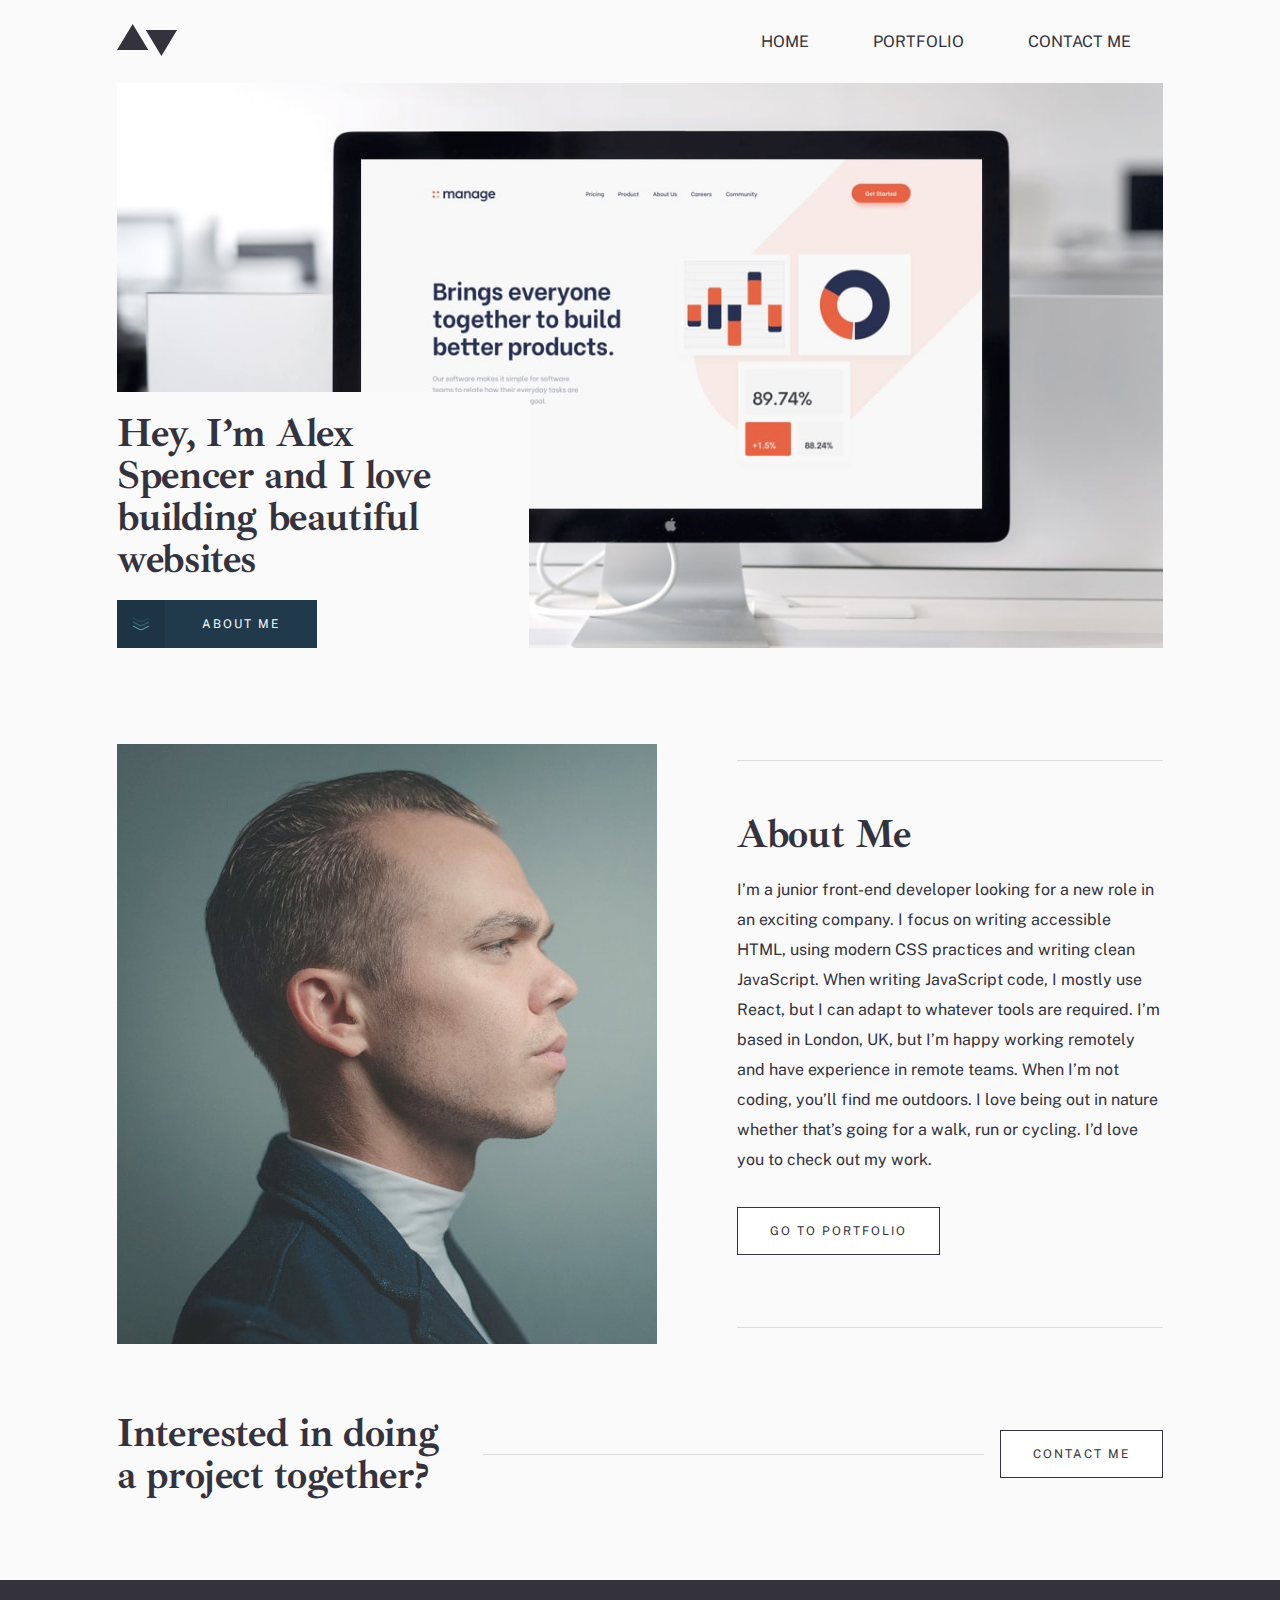
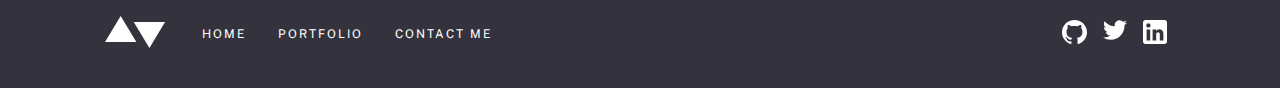
<file: index.html>
<!DOCTYPE html>
<html lang="fr">

<head>
    <meta charset="UTF-8">
    <meta http-equiv="X-UA-Compatible" content="IE=edge">
    <meta name="viewport" content="width=device-width, initial-scale=1.0">
    <link rel="icon" href="img/favicon.ico" />
    <link rel="stylesheet" href="css/reset.css">
    <link rel="stylesheet" href="css/style.css">
    <title>HOMEPAGE</title>
</head>

<body>

    <header class="main-header">
        <div class="container">
            <div class="logo"><a href="index.html"><svg xmlns="http://www.w3.org/2000/svg" width="61" height="32"><path fill="#33323D" fill-rule="evenodd" d="M60.082 5.878L44.408 32 28.735 5.878h31.347zM15.673 0l15.674 26.122H0L15.673 0z"/></svg></a></div>
            <nav class="main-nav">
                <button class="toggle-menu" aria-expanded="false" aria-controls="menu">
                    <div class="line1"></div>
                    <div class="line2"></div>
                    <div class="line3"></div>
                </button>
                <ul id="menu" class="menu" role="list" hidden>
                    <li class="menu-item"><a href="index.html" class="menu-link">Home</a></li>
                    <li class="menu-item"><a href="portfolio.html" class="menu-link">Portfolio</a></li>
                    <li class="menu-item"><a href="contact.html" class="menu-link">Contact me</a></li>
                </ul>
            </nav>
        </div>
    </header>
    <main>
        <section class="hero">
            <div class="container">
                    
                <picture>
                    <source media="(min-width: 1110px)"
                        srcset="img\homepage\desktop\image-homepage-hero.jpg, img\homepage\desktop\image-homepage-hero@2x.jpg 2x">
                    <source media="(min-width: 768px)"
                        srcset="img\homepage\tablet\image-homepage-hero.jpg, img\homepage\tablet\image-homepage-hero@2x.jpg 2x">
                        <img src="img/homepage/mobile/image-homepage-hero.jpg"
                            srcset="/img/homepage/mobile/image-homepage-hero@2x.jpg 2x">
            </picture>
            <div class="hero-wrapper">
                    <h2>Hey, I’m Alex Spencer and I love building beautiful websites</h1>
                        <a class="primary" href="index.html#about-me">
                            <div class="svg-container"><svg xmlns="http://www.w3.org/2000/svg" width="16" height="14">
                                    <g fill="none" fill-rule="evenodd" stroke="#5FB4A2">
                                        <path d="M0 9l8 4 8-4" />
                                        <path opacity=".5" d="M0 5l8 4 8-4" />
                                        <path opacity=".25" d="M0 1l8 4 8-4" />
                                    </g>
                                </svg></div>
                            <p class="text-button-container">About me</p>
                       </a>
                </div>
            </div>
        </section>
        <section class="about-me" id="about-me">
            <div class="container">
                <picture>
                        <source media="(min-width: 1110px)"
                            srcset="img\homepage\desktop\image-homepage-profile.jpg, img\homepage\desktop\image-homepage-profile@2x.jpg 2x">
                        <source media="(min-width: 768px)"
                            srcset="img\homepage\tablet\image-homepage-profile.jpg, img\homepage\tablet\image-homepage-profile@2x.jpg 2x">
                            <img src="img/homepage/mobile/image-homepage-profile.jpg"
                                srcset="/img/homepage/mobile/image-homepage-profile@2x.jpg 2x">
                </picture>

                <div class="me-text">
                    <h2>About Me</h2>
                    <p>I’m a junior front-end developer looking for a new role in an exciting company. I focus on
                        writing accessible HTML, using modern CSS practices and writing clean JavaScript. When writing
                        JavaScript code, I mostly use React, but I can adapt to whatever tools are required. I’m based
                        in London, UK, but I’m happy working remotely and have experience in remote teams. When I’m not
                        coding, you’ll find me outdoors. I love being out in nature whether that’s going for a walk, run
                        or cycling. I’d love you to check out my work.</p>
                    <a class="secondary" href="portfolio.html"> Go to portfolio</a>
                </div>
            </div>
        </section>
    </main>

    <footer class="top-footer">
        <div class="container">

            <h2>Interested in doing a project together?</h2>
            <span class="divider"></span><a class="secondary" href="contact.html">
                <p>Contact me</p></a>
        </div>

    </footer>
    <footer class="main-footer">
        <div class="container">
            <div class="logo-white">
                <a href="index.html">
                <svg xmlns="http://www.w3.org/2000/svg" width="61" height="32">
                    <path fill="#FFFFFF" fill-rule="evenodd"
                        d="M60.082 5.878L44.408 32 28.735 5.878h31.347zM15.673 0l15.674 26.122H0L15.673 0z" />
                </svg></a>
            </div>
            <nav class="secondary-nav">
                <ul class="secondary-menu">
                    <li class="secondary-menu-item"><a href="index.html" class="secondary-menu-link">Home</a></li>
                    <li class="secondary-menu-item"><a href="portfolio.html" class="secondary-menu-link">Portfolio</a></li>
                    <li class="secondary-menu-item"><a href="contact.html" class="secondary-menu-link">Contact me</a></li>
                </ul>
                <ul class="social-menu">
                    <li class="social-item"><a href="https://github.com" class="social-menu-link"><svg xmlns="http://www.w3.org/2000/svg"
                                width="25" height="24">
                                <path fill="#FFFFFF"
                                    d="M12.5 0C5.594 0 0 5.51 0 12.305c0 5.437 3.581 10.048 8.547 11.674.625.116.854-.265.854-.592 0-.292-.01-1.066-.016-2.092-3.477.742-4.21-1.65-4.21-1.65-.569-1.42-1.39-1.8-1.39-1.8-1.133-.764.087-.748.087-.748 1.255.086 1.914 1.268 1.914 1.268 1.115 1.881 2.927 1.338 3.641 1.024.113-.797.434-1.338.792-1.646-2.776-.308-5.694-1.366-5.694-6.08 0-1.343.484-2.44 1.286-3.302-.14-.31-.562-1.562.11-3.256 0 0 1.047-.33 3.437 1.261 1-.273 2.063-.409 3.125-.415 1.063.006 2.125.142 3.125.415 2.375-1.591 3.422-1.261 3.422-1.261.672 1.694.25 2.945.125 3.256.797.861 1.281 1.959 1.281 3.302 0 4.727-2.921 5.767-5.703 6.07.438.369.844 1.123.844 2.276 0 1.647-.016 2.97-.016 3.37 0 .322.22.707.86.584 5-1.615 8.579-6.23 8.579-11.658C25 5.509 19.403 0 12.5 0z" />
                            </svg></a></li>
                    <li class="social-item"><a href="https://twitter.com" class="social-menu-link"><svg xmlns="http://www.w3.org/2000/svg"
                                width="24" height="20">
                                <path fill="#FFFFFF"
                                    d="M24 2.557a9.83 9.83 0 01-2.828.775A4.932 4.932 0 0023.337.608a9.864 9.864 0 01-3.127 1.195A4.916 4.916 0 0016.616.248c-3.179 0-5.515 2.966-4.797 6.045A13.978 13.978 0 011.671 1.149a4.93 4.93 0 001.523 6.574 4.903 4.903 0 01-2.229-.616c-.054 2.281 1.581 4.415 3.949 4.89a4.935 4.935 0 01-2.224.084 4.928 4.928 0 004.6 3.419A9.9 9.9 0 010 17.54a13.94 13.94 0 007.548 2.212c9.142 0 14.307-7.721 13.995-14.646A10.025 10.025 0 0024 2.557z" />
                            </svg></a></li>
                            <li class="social-item"><a href="https://linkedin.com" class="social-menu-link"><svg xmlns="http://www.w3.org/2000/svg"
                                        width="24" height="24">
                                        <path fill="#FFFFFF"
                                            d="M21.6 0H2.4C1.08 0 0 1.08 0 2.4v19.2C0 22.92 1.08 24 2.4 24h19.2c1.32 0 2.4-1.08 2.4-2.4V2.4C24 1.08 22.92 0 21.6 0zM7.2 20.4H3.6V9.6h3.6v10.8zM5.4 7.56c-1.2 0-2.16-.96-2.16-2.16 0-1.2.96-2.16 2.16-2.16 1.2 0 2.16.96 2.16 2.16 0 1.2-.96 2.16-2.16 2.16zm15 12.84h-3.6v-6.36c0-.96-.84-1.8-1.8-1.8-.96 0-1.8.84-1.8 1.8v6.36H9.6V9.6h3.6v1.44c.6-.96 1.92-1.68 3-1.68 2.28 0 4.2 1.92 4.2 4.2v6.84z" />
                                    </svg></a></li>
                </ul>
            </nav>
        </div>

    </footer>
    <script src="js/nav.js"></script>
</body>

</html>
</file>
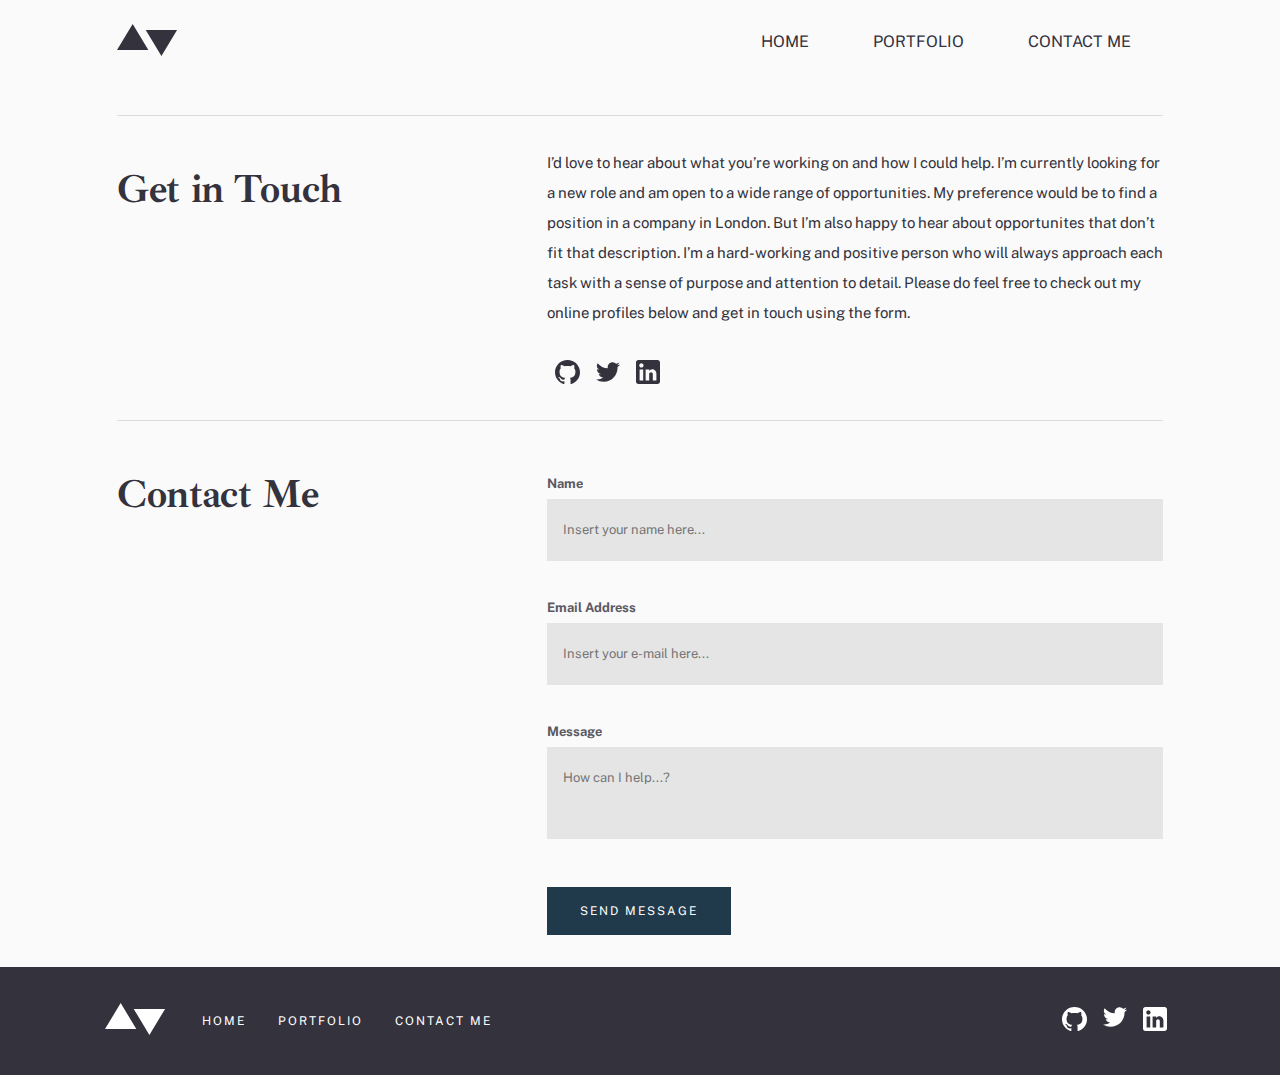
<file: contact.html>
<!DOCTYPE html>
<html lang="fr">

<head>
    <meta charset="UTF-8">
    <meta http-equiv="X-UA-Compatible" content="IE=edge">
    <meta name="viewport" content="width=device-width, initial-scale=1.0">
    <link rel="icon" href="img/favicon.ico" />
    <link rel="stylesheet" href="css/reset.css">
    <link rel="stylesheet" href="css/style.css">
    <title>CONTACT</title>
</head>

<body>

    <header class="main-header">
        <div class="container">
            <div class="logo"><a href="index.html"><svg xmlns="http://www.w3.org/2000/svg" width="61" height="32"><path fill="#33323D" fill-rule="evenodd" d="M60.082 5.878L44.408 32 28.735 5.878h31.347zM15.673 0l15.674 26.122H0L15.673 0z"/></svg></a></div>
            <nav class="main-nav">
                <button class="toggle-menu" aria-expanded="false" aria-controls="menu">
                    <div class="line1"></div>
                    <div class="line2"></div>
                    <div class="line3"></div>
                </button>
                <ul id="menu" class="menu" role="list" hidden>
                    <li class="menu-item"><a href="index.html" class="menu-link">Home</a></li>
                    <li class="menu-item"><a href="portfolio.html" class="menu-link">Portfolio</a></li>
                    <li class="menu-item"><a href="contact.html" class="menu-link">Contact me</a></li>
                </ul>
            </nav>
        </div>
    </header>
    <main class="contact-form-main">
        <div class="container">
            <div class="portfolio-text">
                <h2>Get in Touch</h2>
                <div class="getintouch-wrapper">
                <p class="secondary">I’d love to hear about what you’re working on and how I could help. I’m currently
                    looking for a new role and am open to a wide range of opportunities. My preference would be to find
                    a position in a company in London. But I’m also happy to hear about opportunites that don’t fit that
                    description. I’m a hard-working and positive person who will always approach each task with a sense
                    of purpose and attention to detail. Please do feel free to check out my online profiles below and
                    get in touch using the form.</p>

                <ul class="social-menu">
                    <li class="social-item"><a href="https://github.com" class="social-menu-link"><svg
                                xmlns="http://www.w3.org/2000/svg" width="25" height="24">
                                <path fill="#33323d"
                                    d="M12.5 0C5.594 0 0 5.51 0 12.305c0 5.437 3.581 10.048 8.547 11.674.625.116.854-.265.854-.592 0-.292-.01-1.066-.016-2.092-3.477.742-4.21-1.65-4.21-1.65-.569-1.42-1.39-1.8-1.39-1.8-1.133-.764.087-.748.087-.748 1.255.086 1.914 1.268 1.914 1.268 1.115 1.881 2.927 1.338 3.641 1.024.113-.797.434-1.338.792-1.646-2.776-.308-5.694-1.366-5.694-6.08 0-1.343.484-2.44 1.286-3.302-.14-.31-.562-1.562.11-3.256 0 0 1.047-.33 3.437 1.261 1-.273 2.063-.409 3.125-.415 1.063.006 2.125.142 3.125.415 2.375-1.591 3.422-1.261 3.422-1.261.672 1.694.25 2.945.125 3.256.797.861 1.281 1.959 1.281 3.302 0 4.727-2.921 5.767-5.703 6.07.438.369.844 1.123.844 2.276 0 1.647-.016 2.97-.016 3.37 0 .322.22.707.86.584 5-1.615 8.579-6.23 8.579-11.658C25 5.509 19.403 0 12.5 0z" />
                            </svg></a></li>
                    <li class="social-item"><a href="https://twitter.com" class="social-menu-link"><svg
                                xmlns="http://www.w3.org/2000/svg" width="24" height="20">
                                <path fill="#33323d"
                                    d="M24 2.557a9.83 9.83 0 01-2.828.775A4.932 4.932 0 0023.337.608a9.864 9.864 0 01-3.127 1.195A4.916 4.916 0 0016.616.248c-3.179 0-5.515 2.966-4.797 6.045A13.978 13.978 0 011.671 1.149a4.93 4.93 0 001.523 6.574 4.903 4.903 0 01-2.229-.616c-.054 2.281 1.581 4.415 3.949 4.89a4.935 4.935 0 01-2.224.084 4.928 4.928 0 004.6 3.419A9.9 9.9 0 010 17.54a13.94 13.94 0 007.548 2.212c9.142 0 14.307-7.721 13.995-14.646A10.025 10.025 0 0024 2.557z" />
                            </svg></a></li>
                    <li class="social-item"><a href="https://linkedin.com" class="social-menu-link"><svg
                                xmlns="http://www.w3.org/2000/svg" width="24" height="24">
                                <path fill="#33323d"
                                    d="M21.6 0H2.4C1.08 0 0 1.08 0 2.4v19.2C0 22.92 1.08 24 2.4 24h19.2c1.32 0 2.4-1.08 2.4-2.4V2.4C24 1.08 22.92 0 21.6 0zM7.2 20.4H3.6V9.6h3.6v10.8zM5.4 7.56c-1.2 0-2.16-.96-2.16-2.16 0-1.2.96-2.16 2.16-2.16 1.2 0 2.16.96 2.16 2.16 0 1.2-.96 2.16-2.16 2.16zm15 12.84h-3.6v-6.36c0-.96-.84-1.8-1.8-1.8-.96 0-1.8.84-1.8 1.8v6.36H9.6V9.6h3.6v1.44c.6-.96 1.92-1.68 3-1.68 2.28 0 4.2 1.92 4.2 4.2v6.84z" />
                            </svg></a></li>
                </ul>
            </div>
            </div>
            <div class="form-wrapper">
                <h2>Contact Me</h2>
                <form name="contact-form" method="post" onsubmit="return validateForm()">

                    <div class="form-entry">
                        <label for="name">Name</label>
                        <input type="text" id="user-name" name="user_name" placeholder="Insert your name here...">
                        <span class="error-text" id="error-name"></span>
                    </div>
                    <div class="form-entry">
                        <label for="mail">Email Address</label>
                        <input type="email" id="user-email" name="email" placeholder="Insert your e-mail here...">
                        <span class="error-text" id="error-email"></span>
                    </div>
                    <div class="form-entry">
                        <label for="message">Message</label>
                        <textarea id="user-message" name="message" placeholder="How can I help...?"></textarea>
                        <span class="error-text" id="error-message"></span>
                    </div>
                    <input class="secondary" id="submit" type="submit" value="SEND MESSAGE">
                </form>
            </div>

        </div>


    </main>

    <footer class="main-footer">
        <div class="container">
            <div class="logo-white">
                <a href="index.html">
                    <svg xmlns="http://www.w3.org/2000/svg" width="61" height="32">
                        <path fill="#FFFFFF" fill-rule="evenodd"
                            d="M60.082 5.878L44.408 32 28.735 5.878h31.347zM15.673 0l15.674 26.122H0L15.673 0z" />
                    </svg></a>
            </div>
            <nav class="secondary-nav">
                <ul class="secondary-menu">
                    <li class="secondary-menu-item"><a href="index.html" class="secondary-menu-link">Home</a></li>
                    <li class="secondary-menu-item"><a href="portfolio.html" class="secondary-menu-link">Portfolio</a>
                    </li>
                    <li class="secondary-menu-item"><a href="contact.html" class="secondary-menu-link">Contact me</a>
                    </li>
                </ul>
                <ul class="social-menu">
                    <li class="social-item"><a href="https://github.com" class="social-menu-link"><svg
                                xmlns="http://www.w3.org/2000/svg" width="25" height="24">
                                <path fill="#FFFFFF"
                                    d="M12.5 0C5.594 0 0 5.51 0 12.305c0 5.437 3.581 10.048 8.547 11.674.625.116.854-.265.854-.592 0-.292-.01-1.066-.016-2.092-3.477.742-4.21-1.65-4.21-1.65-.569-1.42-1.39-1.8-1.39-1.8-1.133-.764.087-.748.087-.748 1.255.086 1.914 1.268 1.914 1.268 1.115 1.881 2.927 1.338 3.641 1.024.113-.797.434-1.338.792-1.646-2.776-.308-5.694-1.366-5.694-6.08 0-1.343.484-2.44 1.286-3.302-.14-.31-.562-1.562.11-3.256 0 0 1.047-.33 3.437 1.261 1-.273 2.063-.409 3.125-.415 1.063.006 2.125.142 3.125.415 2.375-1.591 3.422-1.261 3.422-1.261.672 1.694.25 2.945.125 3.256.797.861 1.281 1.959 1.281 3.302 0 4.727-2.921 5.767-5.703 6.07.438.369.844 1.123.844 2.276 0 1.647-.016 2.97-.016 3.37 0 .322.22.707.86.584 5-1.615 8.579-6.23 8.579-11.658C25 5.509 19.403 0 12.5 0z" />
                            </svg></a></li>
                    <li class="social-item"><a href="https://twitter.com" class="social-menu-link"><svg
                                xmlns="http://www.w3.org/2000/svg" width="24" height="20">
                                <path fill="#FFFFFF"
                                    d="M24 2.557a9.83 9.83 0 01-2.828.775A4.932 4.932 0 0023.337.608a9.864 9.864 0 01-3.127 1.195A4.916 4.916 0 0016.616.248c-3.179 0-5.515 2.966-4.797 6.045A13.978 13.978 0 011.671 1.149a4.93 4.93 0 001.523 6.574 4.903 4.903 0 01-2.229-.616c-.054 2.281 1.581 4.415 3.949 4.89a4.935 4.935 0 01-2.224.084 4.928 4.928 0 004.6 3.419A9.9 9.9 0 010 17.54a13.94 13.94 0 007.548 2.212c9.142 0 14.307-7.721 13.995-14.646A10.025 10.025 0 0024 2.557z" />
                            </svg></a></li>
                    <li class="social-item"><a href="https://linkedin.com" class="social-menu-link"><svg
                                xmlns="http://www.w3.org/2000/svg" width="24" height="24">
                                <path fill="#FFFFFF"
                                    d="M21.6 0H2.4C1.08 0 0 1.08 0 2.4v19.2C0 22.92 1.08 24 2.4 24h19.2c1.32 0 2.4-1.08 2.4-2.4V2.4C24 1.08 22.92 0 21.6 0zM7.2 20.4H3.6V9.6h3.6v10.8zM5.4 7.56c-1.2 0-2.16-.96-2.16-2.16 0-1.2.96-2.16 2.16-2.16 1.2 0 2.16.96 2.16 2.16 0 1.2-.96 2.16-2.16 2.16zm15 12.84h-3.6v-6.36c0-.96-.84-1.8-1.8-1.8-.96 0-1.8.84-1.8 1.8v6.36H9.6V9.6h3.6v1.44c.6-.96 1.92-1.68 3-1.68 2.28 0 4.2 1.92 4.2 4.2v6.84z" />
                            </svg></a></li>
                </ul>
            </nav>
        </div>

    </footer>
    <script src="js/nav.js"></script>
    <script src="js/form-control.js"></script>
</body>

</html>
</file>
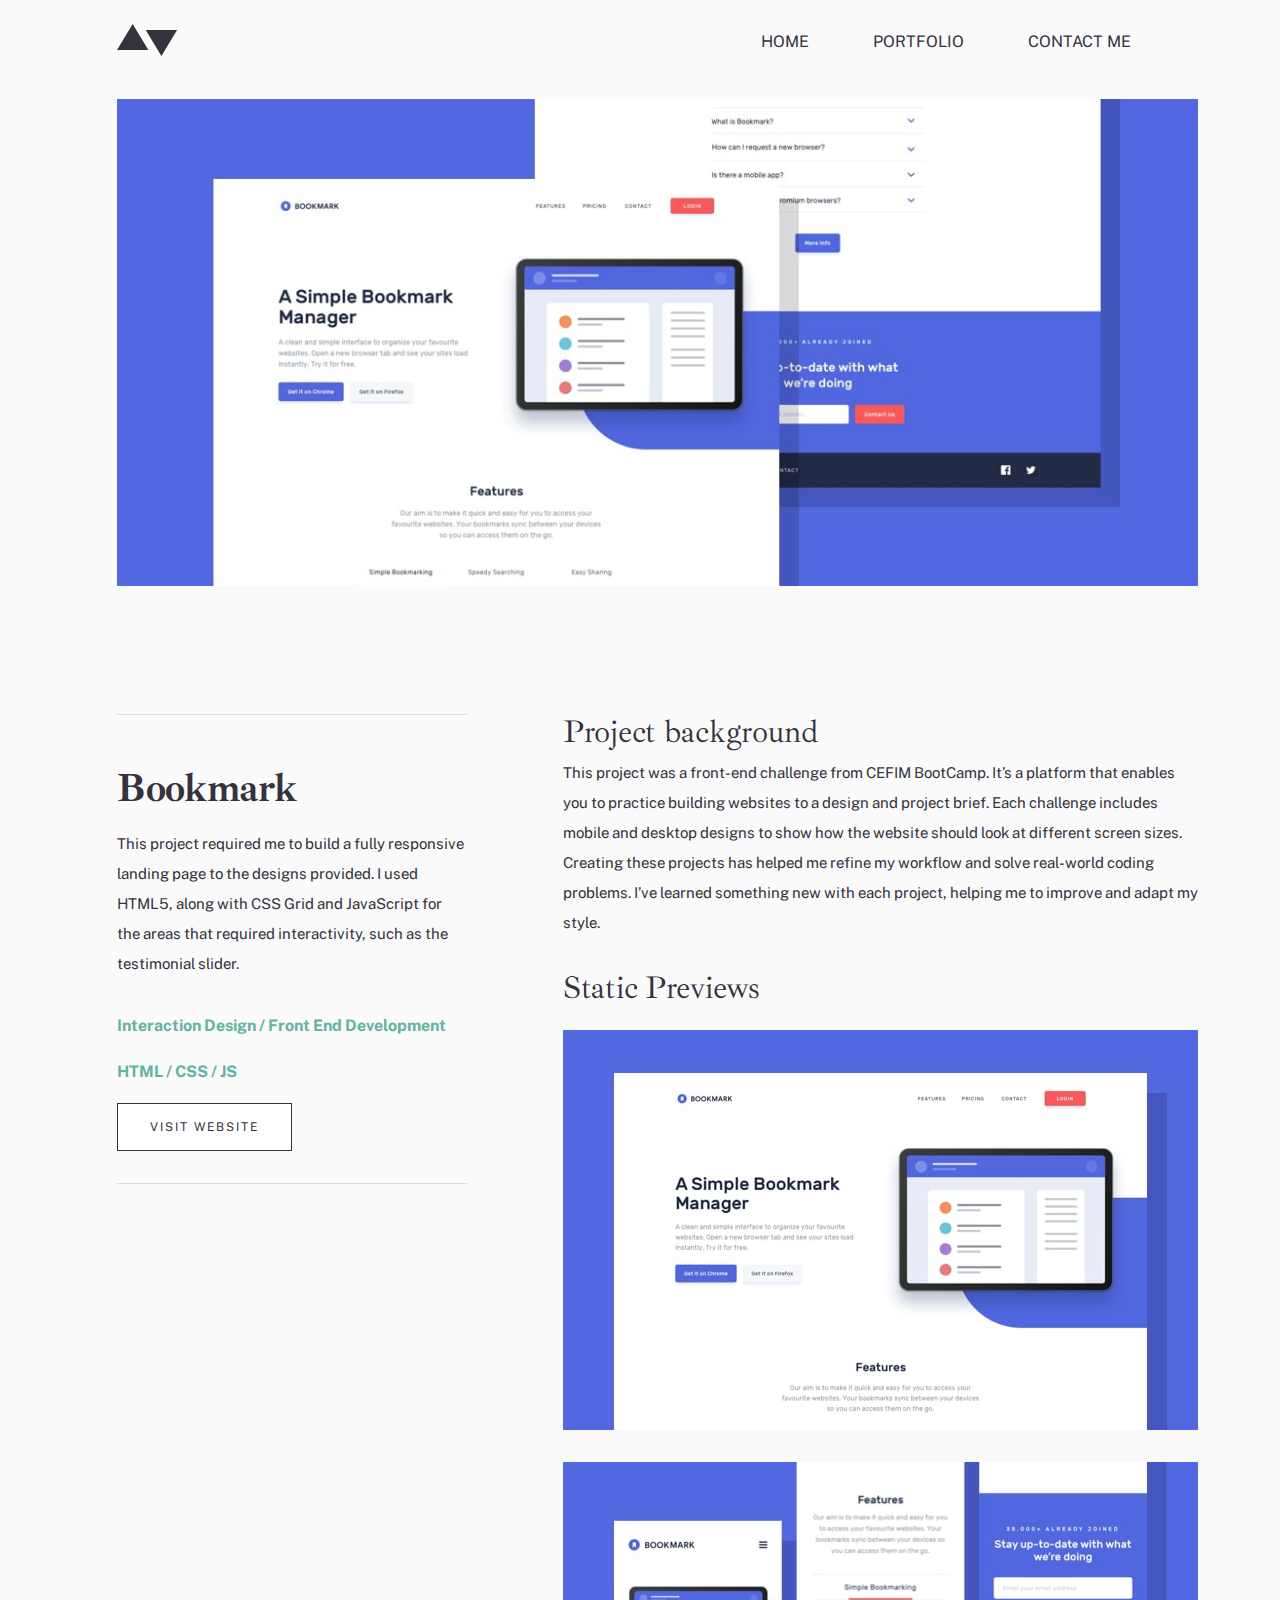
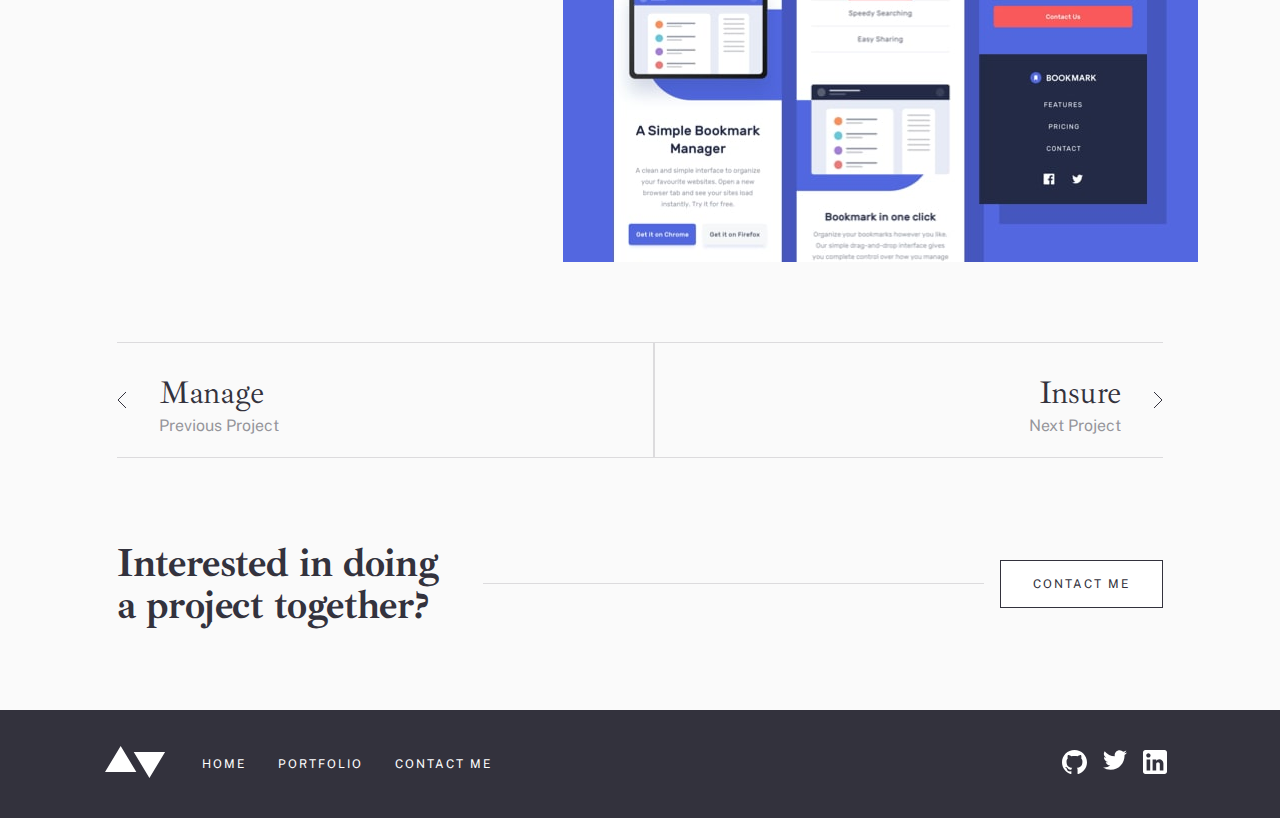
<file: detail-bookmark.html>
<!DOCTYPE html>
<html lang="fr">

<head>
    <meta charset="UTF-8">
    <meta http-equiv="X-UA-Compatible" content="IE=edge">
    <meta name="viewport" content="width=device-width, initial-scale=1.0">
    <link rel="icon" href="img/favicon.ico" />
    <link rel="stylesheet" href="css/reset.css">
    <link rel="stylesheet" href="css/style.css">
    <title>BOOKMARK</title>
</head>

<body>

    <header class="main-header">
        <div class="container">
            <div class="logo"><a href="index.html"><svg xmlns="http://www.w3.org/2000/svg" width="61" height="32">
                        <path fill="#33323D" fill-rule="evenodd"
                            d="M60.082 5.878L44.408 32 28.735 5.878h31.347zM15.673 0l15.674 26.122H0L15.673 0z" />
                    </svg></a></div>
            <nav class="main-nav">
                <button class="toggle-menu" aria-expanded="false" aria-controls="menu">
                    <div class="line1"></div>
                    <div class="line2"></div>
                    <div class="line3"></div>
                </button>
                <ul id="menu" class="menu" role="list" hidden>
                    <li class="menu-item"><a href="index.html" class="menu-link">Home</a></li>
                    <li class="menu-item"><a href="portfolio.html" class="menu-link">Portfolio</a></li>
                    <li class="menu-item"><a href="contact.html" class="menu-link">Contact me</a></li>
                </ul>
            </nav>
        </div>
    </header>
    <main class="detail-main">
        <div class="container">
            <section class="detail-hero">
                <picture>
                    <source media="(min-width: 1110px)"
                        srcset="img\detail\desktop\image-bookmark-hero.jpg, img\detail\desktop\image-bookmark-hero@2x.jpg 2x">
                    <source media="(min-width: 768px)"
                        srcset="img\detail\tablet\image-bookmark-hero.jpg, img\detail\tablet\image-bookmark-hero@2x.jpg 2x">
                    <img src="img\detail\mobile\image-bookmark-hero.jpg"
                        srcset="img\detail\mobile\image-bookmark-hero@2x.jpg 2x">
                </picture>

            </section>
            <section class="detail-recap">
                <div class="portfolio-text">
                    <h2>Bookmark</h2>
                    <p class="secondary">This project required me to build a fully responsive landing page to the
                        designs provided. I used
                        HTML5, along with CSS Grid and JavaScript for the areas that required interactivity, such as the
                        testimonial slider.</p>
                    <p class="tech tech-1">Interaction Design / Front End Development</p>
                    <p class="tech tech-2">HTML / CSS / JS</p>
                    <a href="#" class="secondary" >Visit website</a>

                </div>
            </section>
            <section class="detail-background">
                <h3>Project background</h3>
                <p class="secondary">This project was a front-end challenge from CEFIM BootCamp. It’s a platform that
                    enables you to practice building websites to a design and project brief. Each challenge includes
                    mobile and desktop designs to show how the website should look at different screen sizes. Creating
                    these projects has helped me refine my workflow and solve real-world coding problems. I’ve learned
                    something new with each project, helping me to improve and adapt my style.</p>
            </section>
            <section class="detail-preview">
                <h3>Static Previews</h3>

                <picture>
                    <source media="(min-width: 1110px)"
                        srcset="img\detail\desktop\image-bookmark-preview-1.jpg, img\detail\desktop\image-mabookmarknage-preview-1@2x.jpg 2x">
                    <source media="(min-width: 768px)"
                        srcset="img\detail\tablet\image-bookmark-preview-1.jpg, img\detail\tablet\image-bookmark-preview-1@2x.jpg 2x">
                    <img src="img\detail\mobile\image-bookmark-preview-1.jpg"
                        srcset="img\detail\mobile\image-bookmark-preview-1@2x.jpg 2x">
                </picture>
                <picture>
                    <source media="(min-width: 1110px)"
                        srcset="img\detail\desktop\image-bookmark-preview-2.jpg, img\detail\desktop\image-bookmark-preview-2@2x.jpg 2x">
                    <source media="(min-width: 768px)"
                        srcset="img\detail\tablet\image-bookmark-preview-2.jpg, img\detail\tablet\image-bookmark-preview-2@2x.jpg 2x">
                    <img src="img\detail\mobile\image-bookmark-preview-2.jpg"
                        srcset="img\detail\mobile\image-bookmark-preview-2@2x.jpg 2x">
                </picture>

            </section>


        </div>
    </main>
    <footer class="detail-footer">
        <div class="container">
            <a class="go-back-detail" href="detail-manage.html">
                <svg xmlns="http://www.w3.org/2000/svg" width="10" height="16">
                    <path fill="none" stroke="#33323D" d="M9 0L1 8l8 8" />
                </svg>
                <div class="button-container-back">
                    <h3>Manage</h3>
                    <p>Previous Project</p>
                </div>
            </a>


            <a class="go-forward-detail" href="detail-insure.html">
                <svg xmlns="http://www.w3.org/2000/svg" width="10" height="16">
                    <path fill="none" stroke="#33323D" d="M1 0l8 8-8 8" />
                </svg>
                <div class="button-container-forward">
                    <h3>Insure</h3>
                    <p>Next Project</p>
                </div>
            </a>

        </div>
    </footer>
    <footer class="top-footer">
        <div class="container">

            <h2>Interested in doing a project together?</h2>
            <span class="divider"></span>
            <a class="secondary" href="contact.html">
                    <p>Contact me</p>
                </a>
        </div>

    </footer>
    <footer class="main-footer">
        <div class="container">
            <div class="logo-white">
                <a href="index.html">
                    <svg xmlns="http://www.w3.org/2000/svg" width="61" height="32">
                        <path fill="#FFFFFF" fill-rule="evenodd"
                            d="M60.082 5.878L44.408 32 28.735 5.878h31.347zM15.673 0l15.674 26.122H0L15.673 0z" />
                    </svg></a>
            </div>
            <nav class="secondary-nav">
                <ul class="secondary-menu">
                    <li class="secondary-menu-item"><a href="index.html" class="secondary-menu-link">Home</a></li>
                    <li class="secondary-menu-item"><a href="portfolio.html" class="secondary-menu-link">Portfolio</a>
                    </li>
                    <li class="secondary-menu-item"><a href="contact.html" class="secondary-menu-link">Contact me</a>
                    </li>
                </ul>
                <ul class="social-menu">
                    <li class="social-item"><a href="https://github.com" class="social-menu-link"><svg
                                xmlns="http://www.w3.org/2000/svg" width="25" height="24">
                                <path fill="#FFFFFF"
                                    d="M12.5 0C5.594 0 0 5.51 0 12.305c0 5.437 3.581 10.048 8.547 11.674.625.116.854-.265.854-.592 0-.292-.01-1.066-.016-2.092-3.477.742-4.21-1.65-4.21-1.65-.569-1.42-1.39-1.8-1.39-1.8-1.133-.764.087-.748.087-.748 1.255.086 1.914 1.268 1.914 1.268 1.115 1.881 2.927 1.338 3.641 1.024.113-.797.434-1.338.792-1.646-2.776-.308-5.694-1.366-5.694-6.08 0-1.343.484-2.44 1.286-3.302-.14-.31-.562-1.562.11-3.256 0 0 1.047-.33 3.437 1.261 1-.273 2.063-.409 3.125-.415 1.063.006 2.125.142 3.125.415 2.375-1.591 3.422-1.261 3.422-1.261.672 1.694.25 2.945.125 3.256.797.861 1.281 1.959 1.281 3.302 0 4.727-2.921 5.767-5.703 6.07.438.369.844 1.123.844 2.276 0 1.647-.016 2.97-.016 3.37 0 .322.22.707.86.584 5-1.615 8.579-6.23 8.579-11.658C25 5.509 19.403 0 12.5 0z" />
                            </svg></a></li>
                    <li class="social-item"><a href="https://twitter.com" class="social-menu-link"><svg
                                xmlns="http://www.w3.org/2000/svg" width="24" height="20">
                                <path fill="#FFFFFF"
                                    d="M24 2.557a9.83 9.83 0 01-2.828.775A4.932 4.932 0 0023.337.608a9.864 9.864 0 01-3.127 1.195A4.916 4.916 0 0016.616.248c-3.179 0-5.515 2.966-4.797 6.045A13.978 13.978 0 011.671 1.149a4.93 4.93 0 001.523 6.574 4.903 4.903 0 01-2.229-.616c-.054 2.281 1.581 4.415 3.949 4.89a4.935 4.935 0 01-2.224.084 4.928 4.928 0 004.6 3.419A9.9 9.9 0 010 17.54a13.94 13.94 0 007.548 2.212c9.142 0 14.307-7.721 13.995-14.646A10.025 10.025 0 0024 2.557z" />
                            </svg></a></li>
                    <li class="social-item"><a href="https://linkedin.com" class="social-menu-link"><svg
                                xmlns="http://www.w3.org/2000/svg" width="24" height="24">
                                <path fill="#FFFFFF"
                                    d="M21.6 0H2.4C1.08 0 0 1.08 0 2.4v19.2C0 22.92 1.08 24 2.4 24h19.2c1.32 0 2.4-1.08 2.4-2.4V2.4C24 1.08 22.92 0 21.6 0zM7.2 20.4H3.6V9.6h3.6v10.8zM5.4 7.56c-1.2 0-2.16-.96-2.16-2.16 0-1.2.96-2.16 2.16-2.16 1.2 0 2.16.96 2.16 2.16 0 1.2-.96 2.16-2.16 2.16zm15 12.84h-3.6v-6.36c0-.96-.84-1.8-1.8-1.8-.96 0-1.8.84-1.8 1.8v6.36H9.6V9.6h3.6v1.44c.6-.96 1.92-1.68 3-1.68 2.28 0 4.2 1.92 4.2 4.2v6.84z" />
                            </svg></a></li>
                </ul>
            </nav>
        </div>

    </footer>
    <script src="js/nav.js"></script>
</body>

</html>
</file>
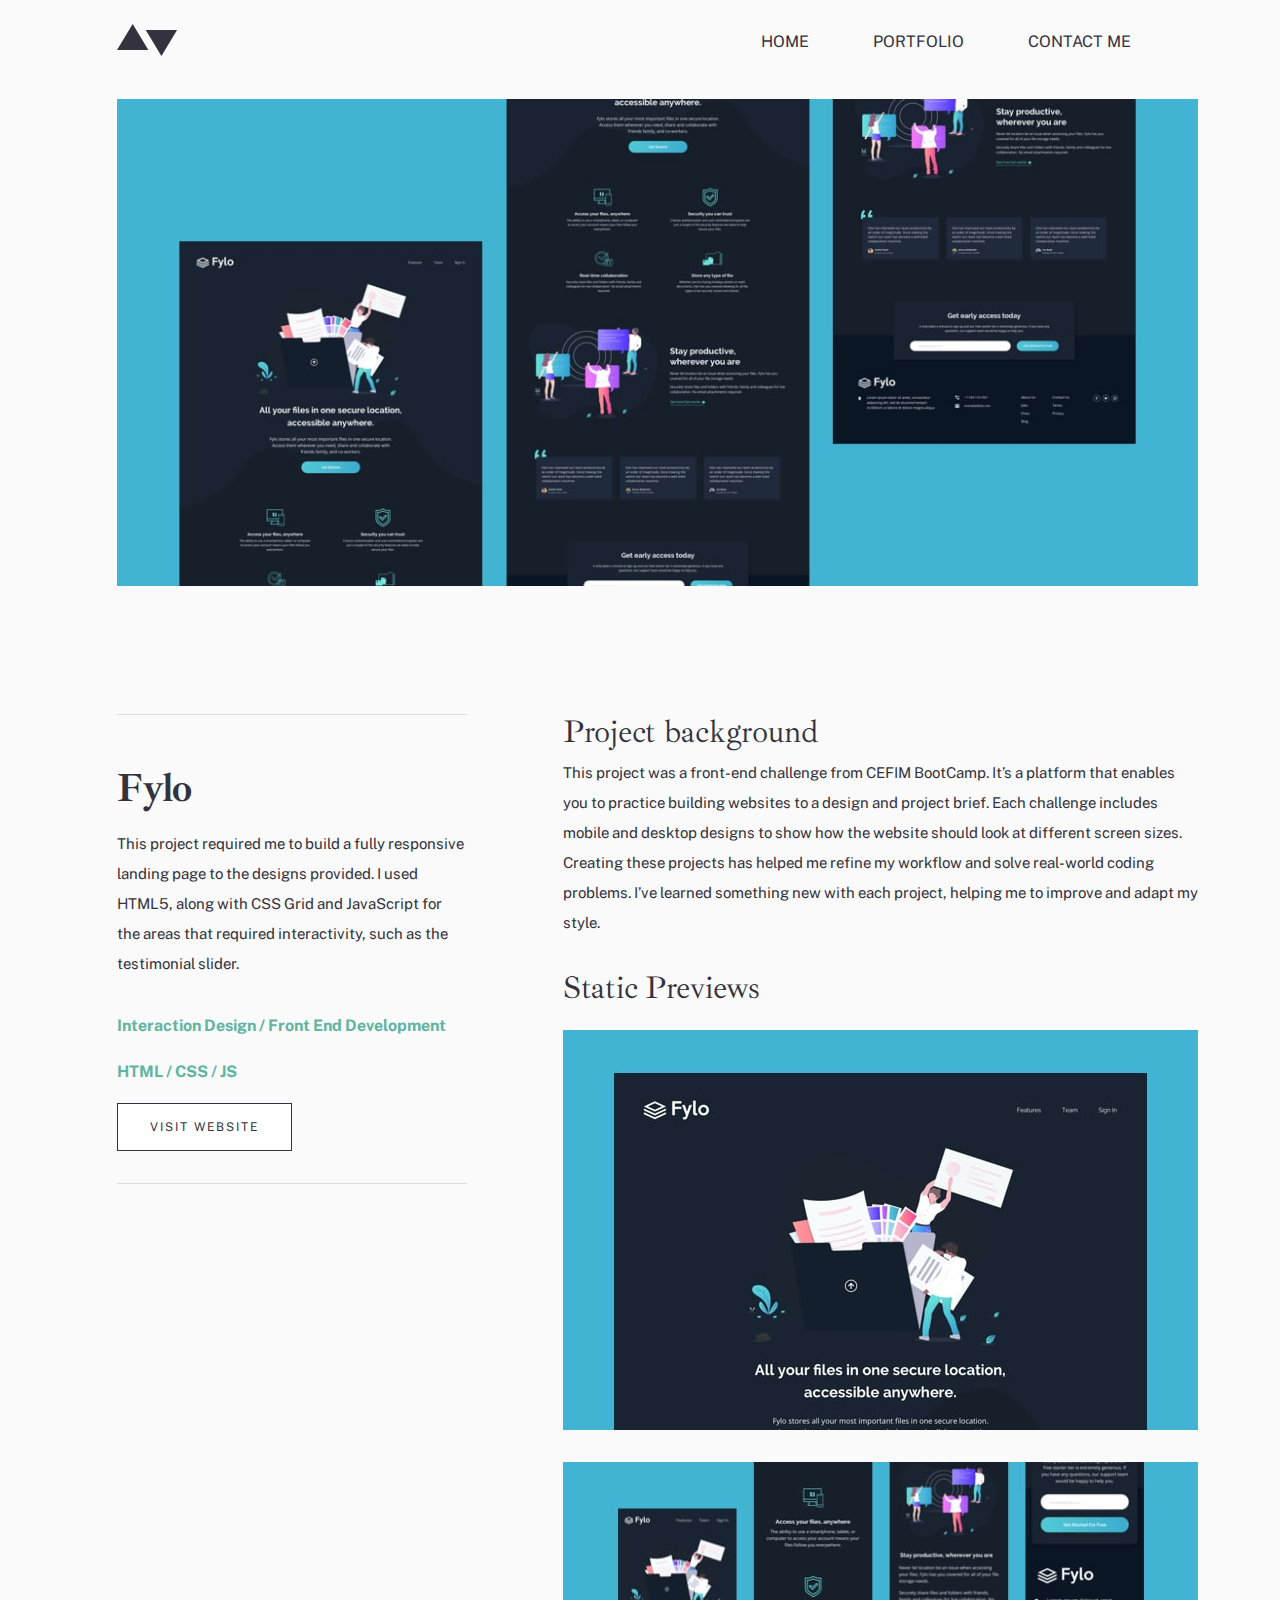
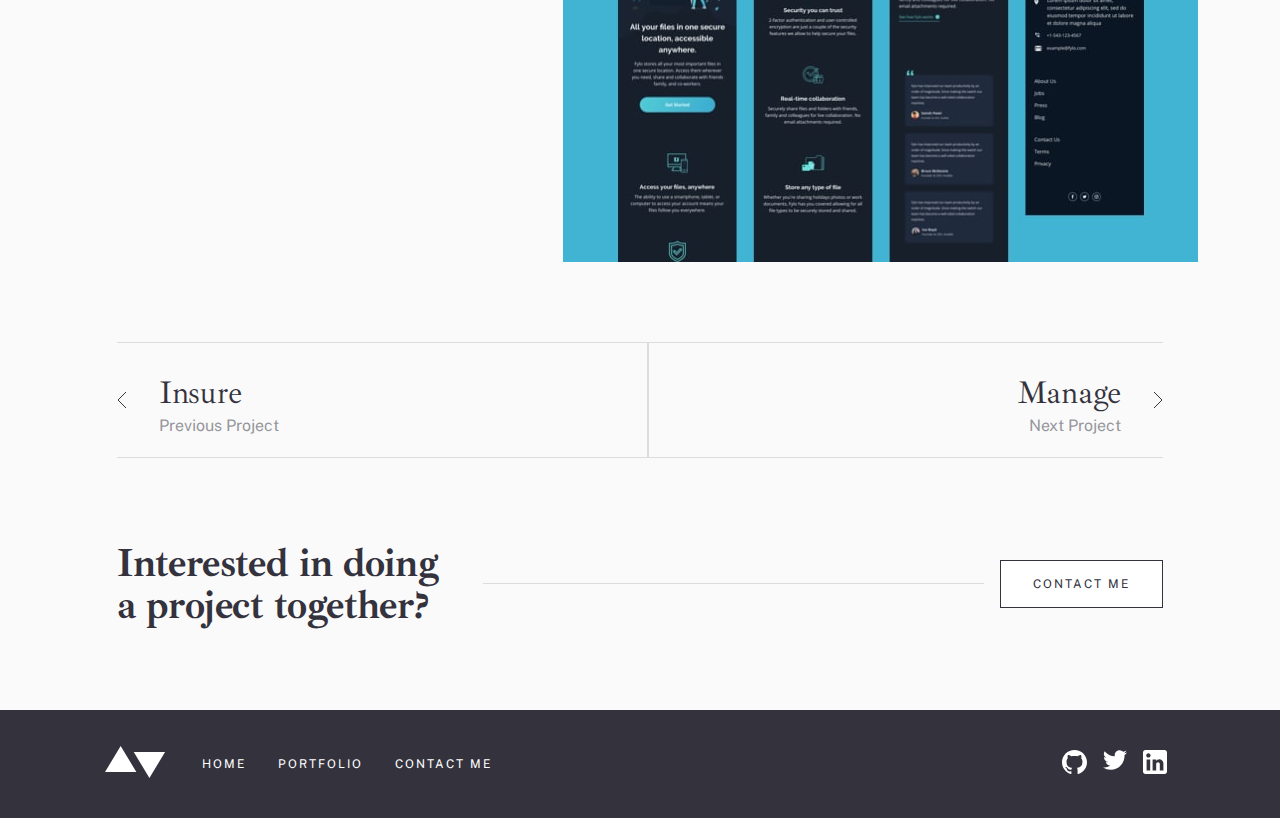
<file: detail-fylo.html>
<!DOCTYPE html>
<html lang="fr">

<head>
    <meta charset="UTF-8">
    <meta http-equiv="X-UA-Compatible" content="IE=edge">
    <meta name="viewport" content="width=device-width, initial-scale=1.0">
    <link rel="icon" href="img/favicon.ico" />
    <link rel="stylesheet" href="css/reset.css">
    <link rel="stylesheet" href="css/style.css">
    <title>FYLO</title>
</head>

<body>

    <header class="main-header">
        <div class="container">
            <div class="logo"><a href="index.html"><svg xmlns="http://www.w3.org/2000/svg" width="61" height="32"><path fill="#33323D" fill-rule="evenodd" d="M60.082 5.878L44.408 32 28.735 5.878h31.347zM15.673 0l15.674 26.122H0L15.673 0z"/></svg></a></div>
            <nav class="main-nav">
                <button class="toggle-menu" aria-expanded="false" aria-controls="menu">
                    <div class="line1"></div>
                    <div class="line2"></div>
                    <div class="line3"></div>
                </button>
                <ul id="menu" class="menu" role="list" hidden>
                    <li class="menu-item"><a href="index.html" class="menu-link">Home</a></li>
                    <li class="menu-item"><a href="portfolio.html" class="menu-link">Portfolio</a></li>
                    <li class="menu-item"><a href="contact.html" class="menu-link">Contact me</a></li>
                </ul>
            </nav>
        </div>
    </header>
    <main class="detail-main">
        <div class="container">
        <section class="detail-hero">
            <picture>
                    <source media="(min-width: 1110px)"
                        srcset="img\detail\desktop\image-fylo-hero.jpg, img\detail\desktop\image-fylo-hero@2x.jpg 2x">
                    <source media="(min-width: 768px)"
                        srcset="img\detail\tablet\image-fylo-hero.jpg, img\detail\tablet\image-fylo-hero@2x.jpg 2x">
                        <img src="img\detail\mobile\image-fylo-hero.jpg"
                            srcset="img\detail\mobile\image-fylo-hero@2x.jpg 2x">
            </picture>

        </section>
        <section class="detail-recap">
            <div class="portfolio-text">
                <h2>Fylo</h2>
                <p class="secondary">This project required me to build a fully responsive landing page to the designs provided. I used
                    HTML5, along with CSS Grid and JavaScript for the areas that required interactivity, such as the
                    testimonial slider.</p>
                    <p class="tech tech-1">Interaction Design / Front End Development</p>
                    <p class="tech tech-2">HTML / CSS / JS</p>
                <a href="#" class="secondary" >Visit website</a>

            </div></section>
        <section class="detail-background">
            <h3>Project background</h3>
            <p class="secondary">This project was a front-end challenge from CEFIM BootCamp. It’s a platform that enables you to practice building websites to a design and project brief. Each challenge includes mobile and desktop designs to show how the website should look at different screen sizes. Creating these projects has helped me refine my workflow and solve real-world coding problems. I’ve learned something new with each project, helping me to improve and adapt my style.</p>
        </section>
        <section class="detail-preview">
            <h3>Static Previews</h3>
            
            <picture>
                <source media="(min-width: 1110px)"
                    srcset="img\detail\desktop\image-fylo-preview-1.jpg, img\detail\desktop\image-fylo-preview-1@2x.jpg 2x">
                <source media="(min-width: 768px)"
                    srcset="img\detail\tablet\image-fylo-preview-1.jpg, img\detail\tablet\image-fylo-preview-1@2x.jpg 2x">
                    <img src="img\detail\mobile\image-fylo-preview-1.jpg"
                        srcset="img\detail\mobile\image-fylo-preview-1@2x.jpg 2x">
        </picture>
        <picture>
                <source media="(min-width: 1110px)"
                    srcset="img\detail\desktop\image-fylo-preview-2.jpg, img\detail\desktop\image-fylo-preview-2@2x.jpg 2x">
                <source media="(min-width: 768px)"
                    srcset="img\detail\tablet\image-fylo-preview-2.jpg, img\detail\tablet\image-fylo-preview-2@2x.jpg 2x">
                    <img src="img\detail\mobile\image-fylo-preview-2.jpg"
                        srcset="img\detail\mobile\image-fylo-preview-2@2x.jpg 2x">
        </picture>

        </section>
        

    </div>
    </main>

    <footer class="detail-footer">
        <div class="container">
            <a class="go-back-detail" href="detail-insure.html">
                <svg xmlns="http://www.w3.org/2000/svg" width="10" height="16">
                    <path fill="none" stroke="#33323D" d="M9 0L1 8l8 8" />
                </svg>
                <div class="button-container-back">
                    <h3>Insure</h3>
                    <p>Previous Project</p>
                </div>
            </a>


            <a class="go-forward-detail" href="detail-manage.html">
                <svg xmlns="http://www.w3.org/2000/svg" width="10" height="16">
                    <path fill="none" stroke="#33323D" d="M1 0l8 8-8 8" />
                </svg>
                <div class="button-container-forward">
                    <h3>Manage</h3>
                    <p>Next Project</p>
                </div>
            </a>

        </div>
    </footer>
    <footer class="top-footer">
        <div class="container">

            <h2>Interested in doing a project together?</h2>
            <span class="divider"></span>
            <a class="secondary" href="contact.html">
                    <p>Contact me</p>
                </a>
        </div>

    </footer>
    <footer class="main-footer">
        <div class="container">
            <div class="logo-white">
                <a href="index.html">
                <svg xmlns="http://www.w3.org/2000/svg" width="61" height="32">
                    <path fill="#FFFFFF" fill-rule="evenodd"
                        d="M60.082 5.878L44.408 32 28.735 5.878h31.347zM15.673 0l15.674 26.122H0L15.673 0z" />
                </svg></a>
            </div>
            <nav class="secondary-nav">
                <ul class="secondary-menu">
                    <li class="secondary-menu-item"><a href="index.html" class="secondary-menu-link">Home</a></li>
                    <li class="secondary-menu-item"><a href="portfolio.html" class="secondary-menu-link">Portfolio</a></li>
                    <li class="secondary-menu-item"><a href="contact.html" class="secondary-menu-link">Contact me</a></li>
                </ul>
                <ul class="social-menu">
                    <li class="social-item"><a href="https://github.com" class="social-menu-link"><svg xmlns="http://www.w3.org/2000/svg"
                                width="25" height="24">
                                <path fill="#FFFFFF"
                                    d="M12.5 0C5.594 0 0 5.51 0 12.305c0 5.437 3.581 10.048 8.547 11.674.625.116.854-.265.854-.592 0-.292-.01-1.066-.016-2.092-3.477.742-4.21-1.65-4.21-1.65-.569-1.42-1.39-1.8-1.39-1.8-1.133-.764.087-.748.087-.748 1.255.086 1.914 1.268 1.914 1.268 1.115 1.881 2.927 1.338 3.641 1.024.113-.797.434-1.338.792-1.646-2.776-.308-5.694-1.366-5.694-6.08 0-1.343.484-2.44 1.286-3.302-.14-.31-.562-1.562.11-3.256 0 0 1.047-.33 3.437 1.261 1-.273 2.063-.409 3.125-.415 1.063.006 2.125.142 3.125.415 2.375-1.591 3.422-1.261 3.422-1.261.672 1.694.25 2.945.125 3.256.797.861 1.281 1.959 1.281 3.302 0 4.727-2.921 5.767-5.703 6.07.438.369.844 1.123.844 2.276 0 1.647-.016 2.97-.016 3.37 0 .322.22.707.86.584 5-1.615 8.579-6.23 8.579-11.658C25 5.509 19.403 0 12.5 0z" />
                            </svg></a></li>
                    <li class="social-item"><a href="https://twitter.com" class="social-menu-link"><svg xmlns="http://www.w3.org/2000/svg"
                                width="24" height="20">
                                <path fill="#FFFFFF"
                                    d="M24 2.557a9.83 9.83 0 01-2.828.775A4.932 4.932 0 0023.337.608a9.864 9.864 0 01-3.127 1.195A4.916 4.916 0 0016.616.248c-3.179 0-5.515 2.966-4.797 6.045A13.978 13.978 0 011.671 1.149a4.93 4.93 0 001.523 6.574 4.903 4.903 0 01-2.229-.616c-.054 2.281 1.581 4.415 3.949 4.89a4.935 4.935 0 01-2.224.084 4.928 4.928 0 004.6 3.419A9.9 9.9 0 010 17.54a13.94 13.94 0 007.548 2.212c9.142 0 14.307-7.721 13.995-14.646A10.025 10.025 0 0024 2.557z" />
                            </svg></a></li>
                            <li class="social-item"><a href="https://linkedin.com" class="social-menu-link"><svg xmlns="http://www.w3.org/2000/svg"
                                        width="24" height="24">
                                        <path fill="#FFFFFF"
                                            d="M21.6 0H2.4C1.08 0 0 1.08 0 2.4v19.2C0 22.92 1.08 24 2.4 24h19.2c1.32 0 2.4-1.08 2.4-2.4V2.4C24 1.08 22.92 0 21.6 0zM7.2 20.4H3.6V9.6h3.6v10.8zM5.4 7.56c-1.2 0-2.16-.96-2.16-2.16 0-1.2.96-2.16 2.16-2.16 1.2 0 2.16.96 2.16 2.16 0 1.2-.96 2.16-2.16 2.16zm15 12.84h-3.6v-6.36c0-.96-.84-1.8-1.8-1.8-.96 0-1.8.84-1.8 1.8v6.36H9.6V9.6h3.6v1.44c.6-.96 1.92-1.68 3-1.68 2.28 0 4.2 1.92 4.2 4.2v6.84z" />
                                    </svg></a></li>
                </ul>
            </nav>
        </div>

    </footer>
    <script src="js/nav.js"></script>
</body>

</html>
</file>
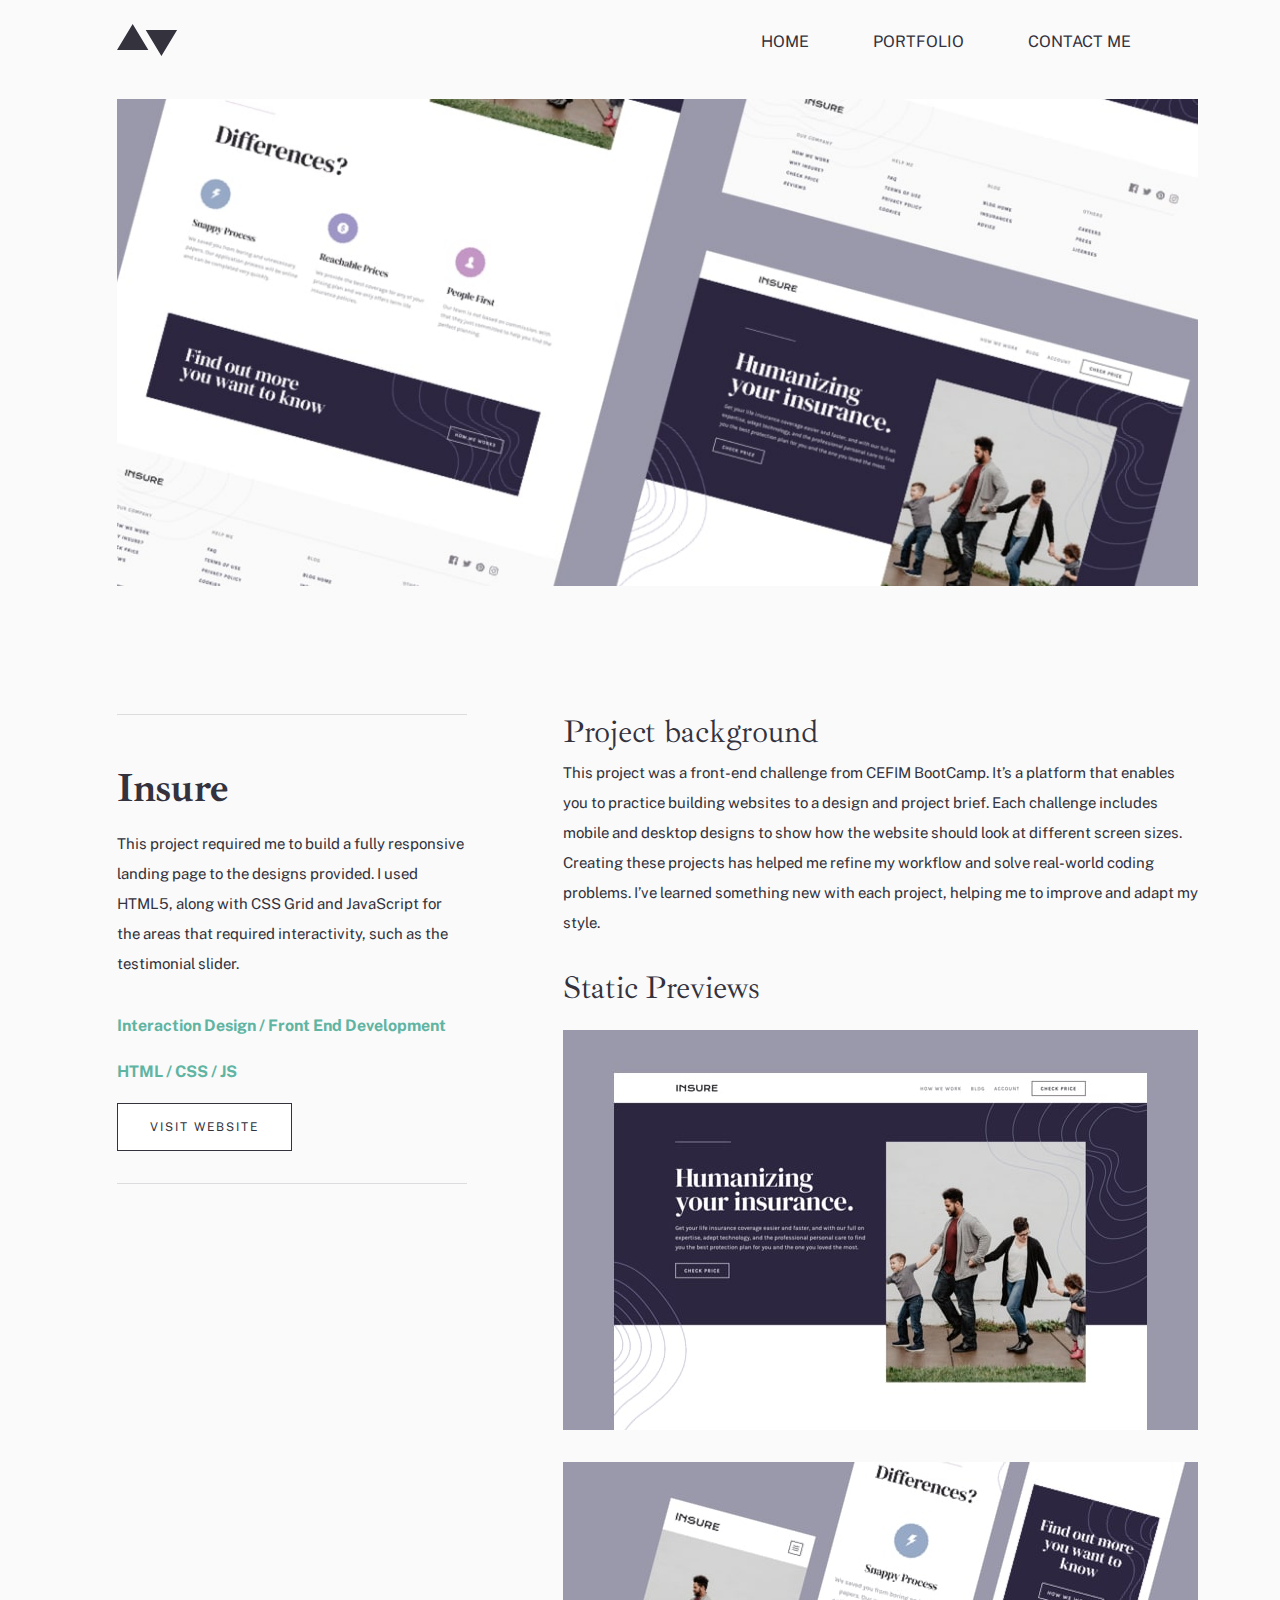
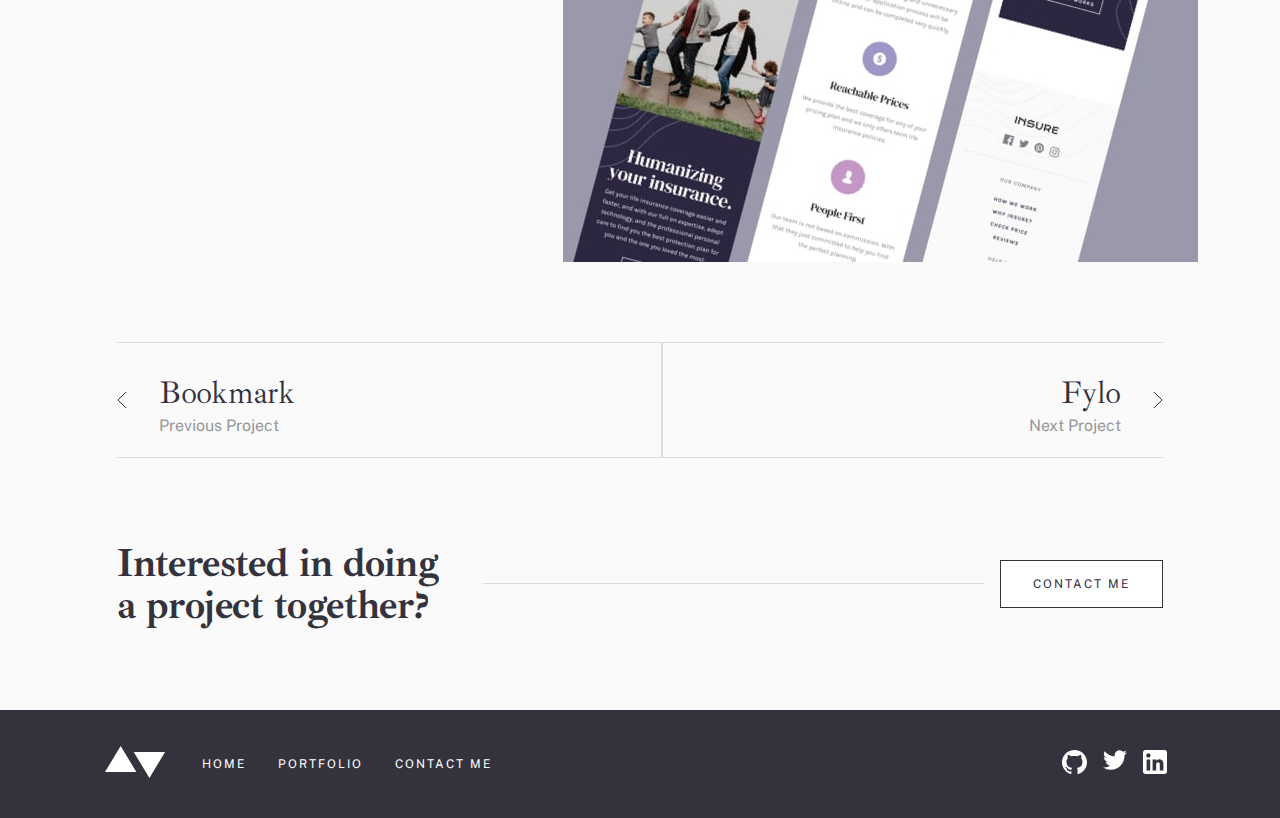
<file: detail-insure.html>
<!DOCTYPE html>
<html lang="fr">

<head>
    <meta charset="UTF-8">
    <meta http-equiv="X-UA-Compatible" content="IE=edge">
    <meta name="viewport" content="width=device-width, initial-scale=1.0">
    <link rel="icon" href="img/favicon.ico" />
    <link rel="stylesheet" href="css/reset.css">
    <link rel="stylesheet" href="css/style.css">
    <title>INSURE</title>
</head>

<body>

    <header class="main-header">
        <div class="container">
            <div class="logo"><a href="index.html"><svg xmlns="http://www.w3.org/2000/svg" width="61" height="32"><path fill="#33323D" fill-rule="evenodd" d="M60.082 5.878L44.408 32 28.735 5.878h31.347zM15.673 0l15.674 26.122H0L15.673 0z"/></svg></a></div>
            <nav class="main-nav">
                <button class="toggle-menu" aria-expanded="false" aria-controls="menu">
                    <div class="line1"></div>
                    <div class="line2"></div>
                    <div class="line3"></div>
                </button>
                <ul id="menu" class="menu" role="list" hidden>
                    <li class="menu-item"><a href="index.html" class="menu-link">Home</a></li>
                    <li class="menu-item"><a href="portfolio.html" class="menu-link">Portfolio</a></li>
                    <li class="menu-item"><a href="contact.html" class="menu-link">Contact me</a></li>
                </ul>
            </nav>
        </div>
    </header>
    <main class="detail-main">
        <div class="container">
        <section class="detail-hero">
            <picture>
                    <source media="(min-width: 1110px)"
                        srcset="img\detail\desktop\image-insure-hero.jpg, img\detail\desktop\image-insure-hero@2x.jpg 2x">
                    <source media="(min-width: 768px)"
                        srcset="img\detail\tablet\image-insure-hero.jpg, img\detail\tablet\image-insure-hero@2x.jpg 2x">
                        <img src="img\detail\mobile\image-insure-hero.jpg"
                            srcset="img\detail\mobile\image-insure-hero@2x.jpg 2x">
            </picture>

        </section>
        <section class="detail-recap">
            <div class="portfolio-text">
                <h2>Insure</h2>
                <p class="secondary">This project required me to build a fully responsive landing page to the designs provided. I used
                    HTML5, along with CSS Grid and JavaScript for the areas that required interactivity, such as the
                    testimonial slider.</p>
                    <p class="tech tech-1">Interaction Design / Front End Development</p>
                    <p class="tech tech-2">HTML / CSS / JS</p>
                    <a href="#" class="secondary" >Visit website</a>

            </div></section>
        <section class="detail-background">
            <h3>Project background</h3>
            <p class="secondary">This project was a front-end challenge from CEFIM BootCamp. It’s a platform that enables you to practice building websites to a design and project brief. Each challenge includes mobile and desktop designs to show how the website should look at different screen sizes. Creating these projects has helped me refine my workflow and solve real-world coding problems. I’ve learned something new with each project, helping me to improve and adapt my style.</p>
        </section>
        <section class="detail-preview">
            <h3>Static Previews</h3>
            
            <picture>
                <source media="(min-width: 1110px)"
                    srcset="img\detail\desktop\image-insure-preview-1.jpg, img\detail\desktop\image-insure-preview-1@2x.jpg 2x">
                <source media="(min-width: 768px)"
                    srcset="img\detail\tablet\image-insure-preview-1.jpg, img\detail\tablet\image-insure-preview-1@2x.jpg 2x">
                    <img src="img\detail\mobile\image-insure-preview-1.jpg"
                        srcset="img\detail\mobile\image-insure-preview-1@2x.jpg 2x">
        </picture>
        <picture>
                <source media="(min-width: 1110px)"
                    srcset="img\detail\desktop\image-insure-preview-2.jpg, img\detail\desktop\image-insure-preview-2@2x.jpg 2x">
                <source media="(min-width: 768px)"
                    srcset="img\detail\tablet\image-insure-preview-2.jpg, img\detail\tablet\image-insure-preview-2@2x.jpg 2x">
                    <img src="img\detail\mobile\image-insure-preview-2.jpg"
                        srcset="img\detail\mobile\image-insure-preview-2@2x.jpg 2x">
        </picture>

        </section>
        

    </div>
    </main>
    <footer class="detail-footer">
        <div class="container">
            <a class="go-back-detail" href="detail-bookmark.html">
                <svg xmlns="http://www.w3.org/2000/svg" width="10" height="16">
                    <path fill="none" stroke="#33323D" d="M9 0L1 8l8 8" />
                </svg>
                <div class="button-container-back">
                    <h3>Bookmark</h3>
                    <p>Previous Project</p>
                </div>
            </a>


            <a class="go-forward-detail" href="detail-fylo.html">
                <svg xmlns="http://www.w3.org/2000/svg" width="10" height="16">
                    <path fill="none" stroke="#33323D" d="M1 0l8 8-8 8" />
                </svg>
                <div class="button-container-forward">
                    <h3>Fylo</h3>
                    <p>Next Project</p>
                </div>
            </a>

        </div>
    </footer>
    <footer class="top-footer">
        <div class="container">

            <h2>Interested in doing a project together?</h2>
            <span class="divider"></span>
            <a class="secondary" href="contact.html">
                    <p>Contact me</p>
                </a>
        </div>

    </footer>
    <footer class="main-footer">
        <div class="container">
            <div class="logo-white">
                <a href="index.html">
                <svg xmlns="http://www.w3.org/2000/svg" width="61" height="32">
                    <path fill="#FFFFFF" fill-rule="evenodd"
                        d="M60.082 5.878L44.408 32 28.735 5.878h31.347zM15.673 0l15.674 26.122H0L15.673 0z" />
                </svg></a>
            </div>
            <nav class="secondary-nav">
                <ul class="secondary-menu">
                    <li class="secondary-menu-item"><a href="index.html" class="secondary-menu-link">Home</a></li>
                    <li class="secondary-menu-item"><a href="portfolio.html" class="secondary-menu-link">Portfolio</a></li>
                    <li class="secondary-menu-item"><a href="contact.html" class="secondary-menu-link">Contact me</a></li>
                </ul>
                <ul class="social-menu">
                    <li class="social-item"><a href="https://github.com" class="social-menu-link"><svg xmlns="http://www.w3.org/2000/svg"
                                width="25" height="24">
                                <path fill="#FFFFFF"
                                    d="M12.5 0C5.594 0 0 5.51 0 12.305c0 5.437 3.581 10.048 8.547 11.674.625.116.854-.265.854-.592 0-.292-.01-1.066-.016-2.092-3.477.742-4.21-1.65-4.21-1.65-.569-1.42-1.39-1.8-1.39-1.8-1.133-.764.087-.748.087-.748 1.255.086 1.914 1.268 1.914 1.268 1.115 1.881 2.927 1.338 3.641 1.024.113-.797.434-1.338.792-1.646-2.776-.308-5.694-1.366-5.694-6.08 0-1.343.484-2.44 1.286-3.302-.14-.31-.562-1.562.11-3.256 0 0 1.047-.33 3.437 1.261 1-.273 2.063-.409 3.125-.415 1.063.006 2.125.142 3.125.415 2.375-1.591 3.422-1.261 3.422-1.261.672 1.694.25 2.945.125 3.256.797.861 1.281 1.959 1.281 3.302 0 4.727-2.921 5.767-5.703 6.07.438.369.844 1.123.844 2.276 0 1.647-.016 2.97-.016 3.37 0 .322.22.707.86.584 5-1.615 8.579-6.23 8.579-11.658C25 5.509 19.403 0 12.5 0z" />
                            </svg></a></li>
                    <li class="social-item"><a href="https://twitter.com" class="social-menu-link"><svg xmlns="http://www.w3.org/2000/svg"
                                width="24" height="20">
                                <path fill="#FFFFFF"
                                    d="M24 2.557a9.83 9.83 0 01-2.828.775A4.932 4.932 0 0023.337.608a9.864 9.864 0 01-3.127 1.195A4.916 4.916 0 0016.616.248c-3.179 0-5.515 2.966-4.797 6.045A13.978 13.978 0 011.671 1.149a4.93 4.93 0 001.523 6.574 4.903 4.903 0 01-2.229-.616c-.054 2.281 1.581 4.415 3.949 4.89a4.935 4.935 0 01-2.224.084 4.928 4.928 0 004.6 3.419A9.9 9.9 0 010 17.54a13.94 13.94 0 007.548 2.212c9.142 0 14.307-7.721 13.995-14.646A10.025 10.025 0 0024 2.557z" />
                            </svg></a></li>
                            <li class="social-item"><a href="https://linkedin.com" class="social-menu-link"><svg xmlns="http://www.w3.org/2000/svg"
                                        width="24" height="24">
                                        <path fill="#FFFFFF"
                                            d="M21.6 0H2.4C1.08 0 0 1.08 0 2.4v19.2C0 22.92 1.08 24 2.4 24h19.2c1.32 0 2.4-1.08 2.4-2.4V2.4C24 1.08 22.92 0 21.6 0zM7.2 20.4H3.6V9.6h3.6v10.8zM5.4 7.56c-1.2 0-2.16-.96-2.16-2.16 0-1.2.96-2.16 2.16-2.16 1.2 0 2.16.96 2.16 2.16 0 1.2-.96 2.16-2.16 2.16zm15 12.84h-3.6v-6.36c0-.96-.84-1.8-1.8-1.8-.96 0-1.8.84-1.8 1.8v6.36H9.6V9.6h3.6v1.44c.6-.96 1.92-1.68 3-1.68 2.28 0 4.2 1.92 4.2 4.2v6.84z" />
                                    </svg></a></li>
                </ul>
            </nav>
        </div>

    </footer>
    <script src="js/nav.js"></script>
</body>

</html>
</file>
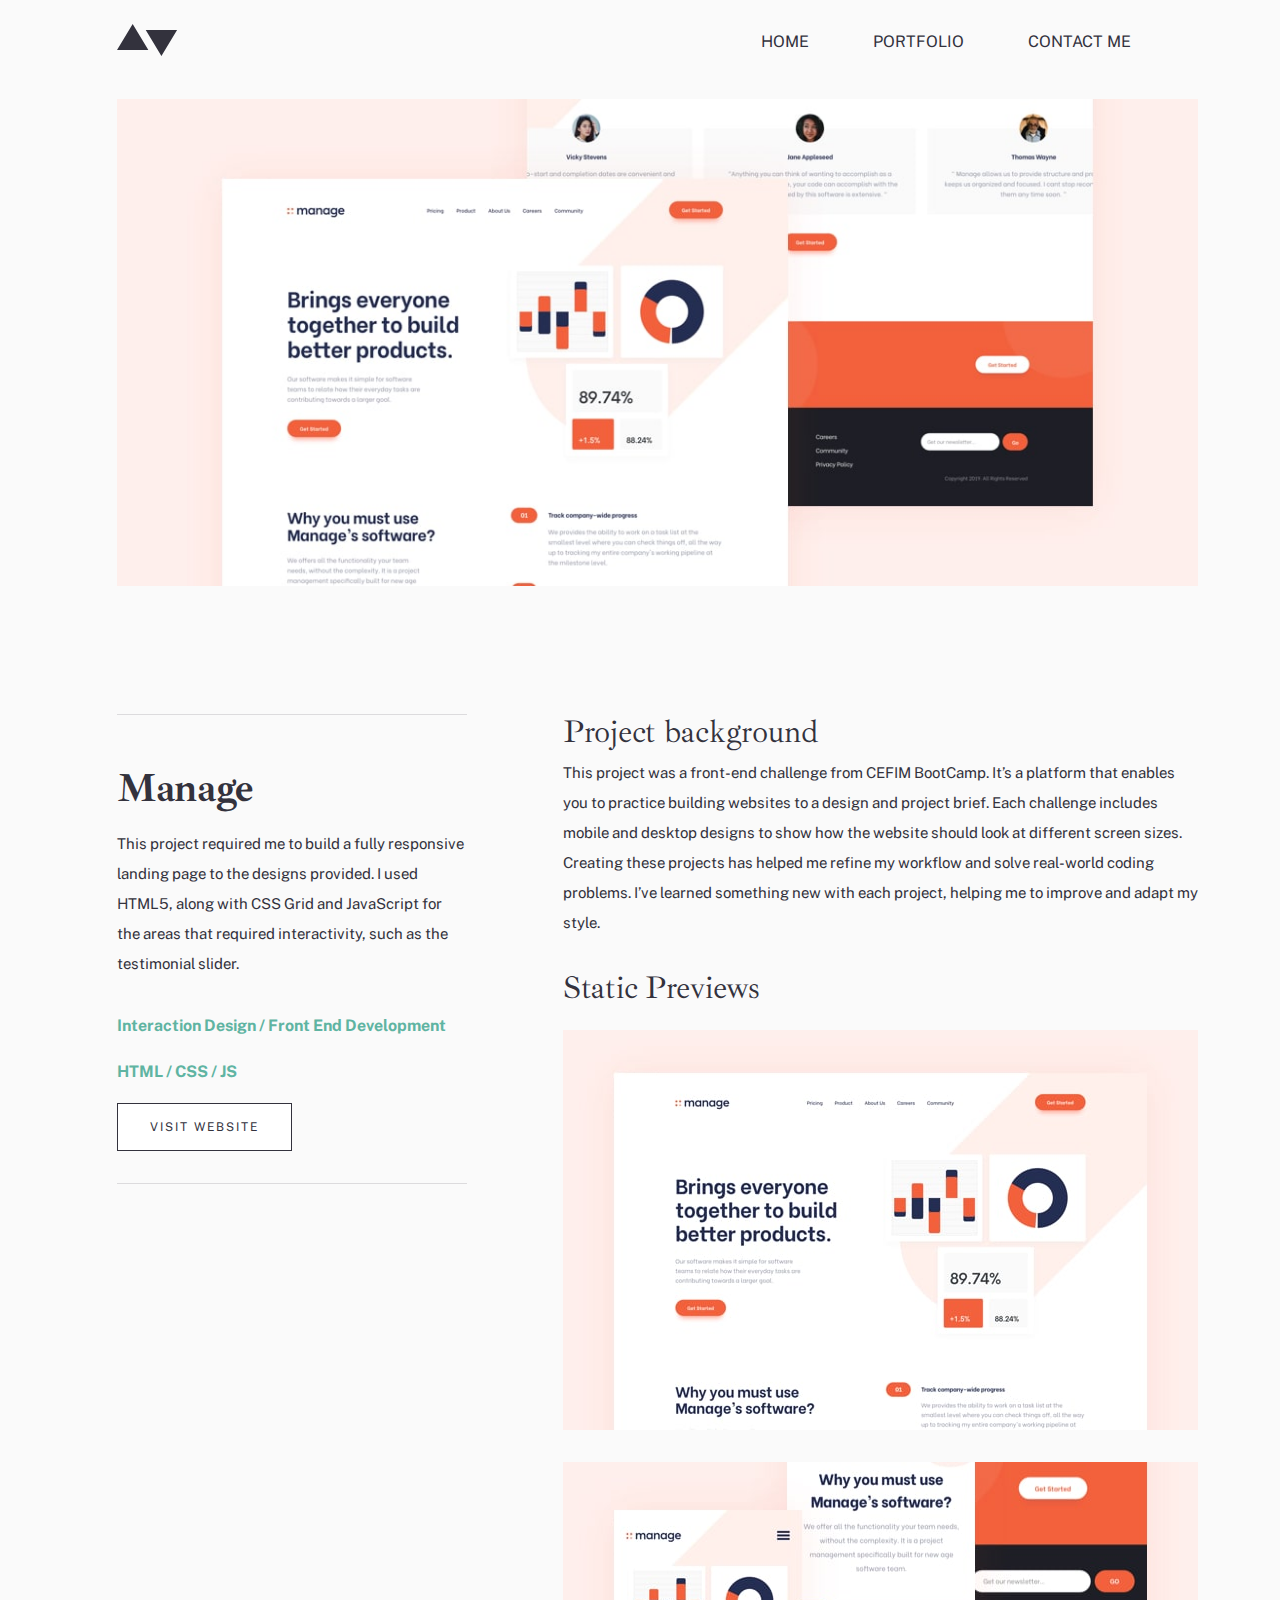
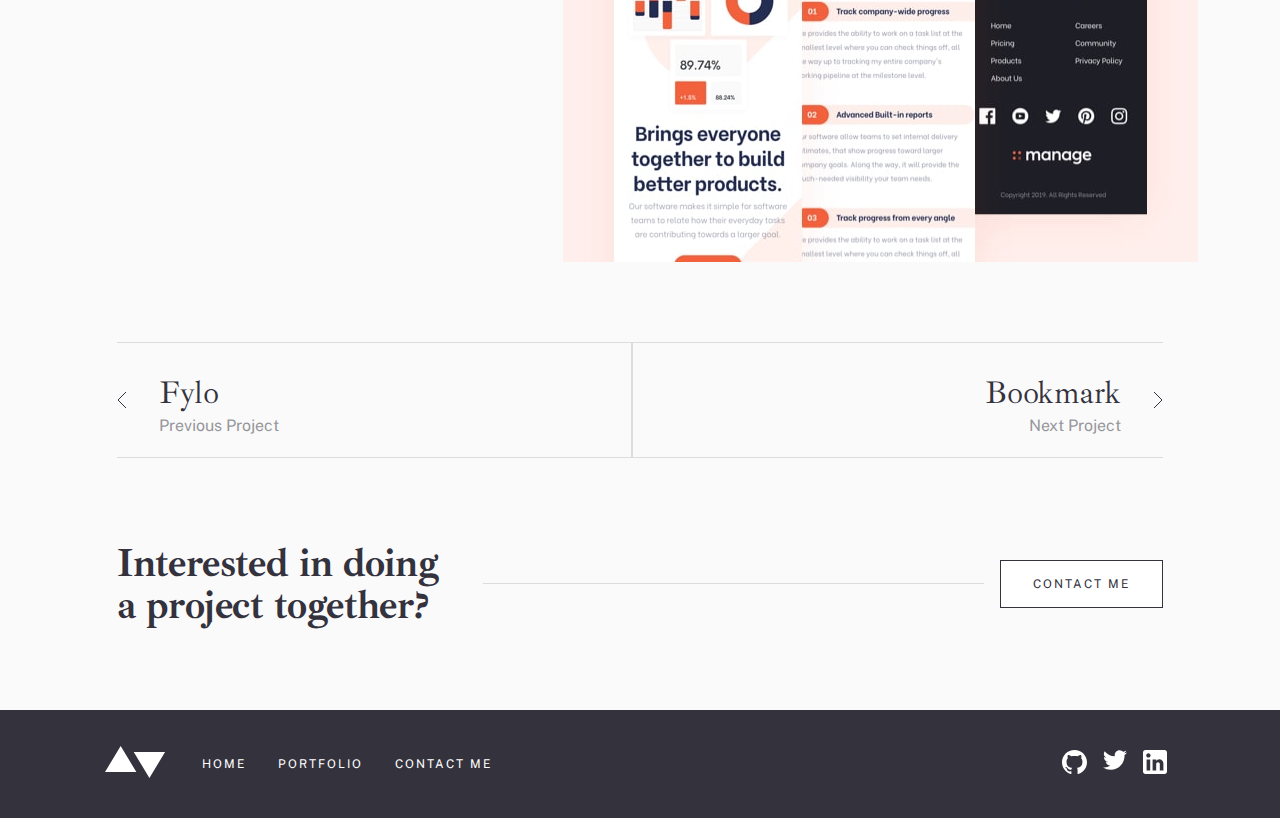
<file: detail-manage.html>
<!DOCTYPE html>
<html lang="fr">

<head>
    <meta charset="UTF-8">
    <meta http-equiv="X-UA-Compatible" content="IE=edge">
    <meta name="viewport" content="width=device-width, initial-scale=1.0">
    <link rel="icon" href="img/favicon.ico" />
    <link rel="stylesheet" href="css/reset.css">
    <link rel="stylesheet" href="css/style.css">
    <title>MANAGE</title>
</head>

<body>

    <header class="main-header">
        <div class="container">
            <div class="logo"><a href="index.html"><svg xmlns="http://www.w3.org/2000/svg" width="61" height="32"><path fill="#33323D" fill-rule="evenodd" d="M60.082 5.878L44.408 32 28.735 5.878h31.347zM15.673 0l15.674 26.122H0L15.673 0z"/></svg></a></div>
            <nav class="main-nav">
                <button class="toggle-menu" aria-expanded="false" aria-controls="menu">
                    <div class="line1"></div>
                    <div class="line2"></div>
                    <div class="line3"></div>
                </button>
                <ul id="menu" class="menu" role="list" hidden>
                    <li class="menu-item"><a href="index.html" class="menu-link">Home</a></li>
                    <li class="menu-item"><a href="portfolio.html" class="menu-link">Portfolio</a></li>
                    <li class="menu-item"><a href="contact.html" class="menu-link">Contact me</a></li>
                </ul>
            </nav>
        </div>
    </header>
    <main class="detail-main">
        <div class="container">
        <section class="detail-hero">
            <picture>
                    <source media="(min-width: 1110px)"
                        srcset="img\detail\desktop\image-manage-hero.jpg, img\detail\desktop\image-manage-hero@2x.jpg 2x">
                    <source media="(min-width: 768px)"
                        srcset="img\detail\tablet\image-manage-hero.jpg, img\detail\tablet\image-manage-hero@2x.jpg 2x">
                        <img src="img\detail\mobile\image-manage-hero.jpg"
                            srcset="img\detail\mobile\image-manage-hero@2x.jpg 2x">
            </picture>

        </section>
        <section class="detail-recap">
            <div class="portfolio-text">
                <h2>Manage</h2>
                <p class="secondary">This project required me to build a fully responsive landing page to the designs provided. I used
                    HTML5, along with CSS Grid and JavaScript for the areas that required interactivity, such as the
                    testimonial slider.</p>
                    <p class="tech tech-1">Interaction Design / Front End Development</p>
                    <p class="tech tech-2">HTML / CSS / JS</p>
                <a href="#" class="secondary" >Visit website</a>

            </div></section>
        <section class="detail-background">
            <h3>Project background</h3>
            <p class="secondary">This project was a front-end challenge from CEFIM BootCamp. It’s a platform that enables you to practice building websites to a design and project brief. Each challenge includes mobile and desktop designs to show how the website should look at different screen sizes. Creating these projects has helped me refine my workflow and solve real-world coding problems. I’ve learned something new with each project, helping me to improve and adapt my style.</p>
        </section>
        <section class="detail-preview">
            <h3>Static Previews</h3>
            
            <picture>
                <source media="(min-width: 1110px)"
                    srcset="img\detail\desktop\image-manage-preview-1.jpg, img\detail\desktop\image-manage-preview-1@2x.jpg 2x">
                <source media="(min-width: 768px)"
                    srcset="img\detail\tablet\image-manage-preview-1.jpg, img\detail\tablet\image-manage-preview-1@2x.jpg 2x">
                    <img src="img\detail\mobile\image-manage-preview-1.jpg"
                        srcset="img\detail\mobile\image-manage-preview-1@2x.jpg 2x">
        </picture>
        <picture>
                <source media="(min-width: 1110px)"
                    srcset="img\detail\desktop\image-manage-preview-2.jpg, img\detail\desktop\image-manage-preview-2@2x.jpg 2x">
                <source media="(min-width: 768px)"
                    srcset="img\detail\tablet\image-manage-preview-2.jpg, img\detail\tablet\image-manage-preview-2@2x.jpg 2x">
                    <img src="img\detail\mobile\image-manage-preview-2.jpg"
                        srcset="img\detail\mobile\image-manage-preview-2@2x.jpg 2x">
        </picture>

        </section>
        

    </div>
    </main>
    <footer class="detail-footer">
        <div class="container">
            <a class="go-back-detail" href="detail-fylo.html">
                <svg xmlns="http://www.w3.org/2000/svg" width="10" height="16">
                    <path fill="none" stroke="#33323D" d="M9 0L1 8l8 8" />
                </svg>
                <div class="button-container-back">
                    <h3>Fylo</h3>
                    <p>Previous Project</p>
                </div>
            </a>


            <a class="go-forward-detail" href="detail-bookmark.html">
                <svg xmlns="http://www.w3.org/2000/svg" width="10" height="16">
                    <path fill="none" stroke="#33323D" d="M1 0l8 8-8 8" />
                </svg>
                <div class="button-container-forward">
                    <h3>Bookmark</h3>
                    <p>Next Project</p>
                </div>
            </a>

        </div>
    </footer>
    <footer class="top-footer">
        <div class="container">

            <h2>Interested in doing a project together?</h2>
            <span class="divider"></span>
            <a class="secondary" href="contact.html">
                    <p>Contact me</p>
                </a>
        </div>

    </footer>
    <footer class="main-footer">
        <div class="container">
            <div class="logo-white">
                <a href="index.html">
                <svg xmlns="http://www.w3.org/2000/svg" width="61" height="32">
                    <path fill="#FFFFFF" fill-rule="evenodd"
                        d="M60.082 5.878L44.408 32 28.735 5.878h31.347zM15.673 0l15.674 26.122H0L15.673 0z" />
                </svg></a>
            </div>
            <nav class="secondary-nav">
                <ul class="secondary-menu">
                    <li class="secondary-menu-item"><a href="index.html" class="secondary-menu-link">Home</a></li>
                    <li class="secondary-menu-item"><a href="portfolio.html" class="secondary-menu-link">Portfolio</a></li>
                    <li class="secondary-menu-item"><a href="contact.html" class="secondary-menu-link">Contact me</a></li>
                </ul>
                <ul class="social-menu">
                    <li class="social-item"><a href="https://github.com" class="social-menu-link"><svg xmlns="http://www.w3.org/2000/svg"
                                width="25" height="24">
                                <path fill="#FFFFFF"
                                    d="M12.5 0C5.594 0 0 5.51 0 12.305c0 5.437 3.581 10.048 8.547 11.674.625.116.854-.265.854-.592 0-.292-.01-1.066-.016-2.092-3.477.742-4.21-1.65-4.21-1.65-.569-1.42-1.39-1.8-1.39-1.8-1.133-.764.087-.748.087-.748 1.255.086 1.914 1.268 1.914 1.268 1.115 1.881 2.927 1.338 3.641 1.024.113-.797.434-1.338.792-1.646-2.776-.308-5.694-1.366-5.694-6.08 0-1.343.484-2.44 1.286-3.302-.14-.31-.562-1.562.11-3.256 0 0 1.047-.33 3.437 1.261 1-.273 2.063-.409 3.125-.415 1.063.006 2.125.142 3.125.415 2.375-1.591 3.422-1.261 3.422-1.261.672 1.694.25 2.945.125 3.256.797.861 1.281 1.959 1.281 3.302 0 4.727-2.921 5.767-5.703 6.07.438.369.844 1.123.844 2.276 0 1.647-.016 2.97-.016 3.37 0 .322.22.707.86.584 5-1.615 8.579-6.23 8.579-11.658C25 5.509 19.403 0 12.5 0z" />
                            </svg></a></li>
                    <li class="social-item"><a href="https://twitter.com" class="social-menu-link"><svg xmlns="http://www.w3.org/2000/svg"
                                width="24" height="20">
                                <path fill="#FFFFFF"
                                    d="M24 2.557a9.83 9.83 0 01-2.828.775A4.932 4.932 0 0023.337.608a9.864 9.864 0 01-3.127 1.195A4.916 4.916 0 0016.616.248c-3.179 0-5.515 2.966-4.797 6.045A13.978 13.978 0 011.671 1.149a4.93 4.93 0 001.523 6.574 4.903 4.903 0 01-2.229-.616c-.054 2.281 1.581 4.415 3.949 4.89a4.935 4.935 0 01-2.224.084 4.928 4.928 0 004.6 3.419A9.9 9.9 0 010 17.54a13.94 13.94 0 007.548 2.212c9.142 0 14.307-7.721 13.995-14.646A10.025 10.025 0 0024 2.557z" />
                            </svg></a></li>
                            <li class="social-item"><a href="https://linkedin.com" class="social-menu-link"><svg xmlns="http://www.w3.org/2000/svg"
                                        width="24" height="24">
                                        <path fill="#FFFFFF"
                                            d="M21.6 0H2.4C1.08 0 0 1.08 0 2.4v19.2C0 22.92 1.08 24 2.4 24h19.2c1.32 0 2.4-1.08 2.4-2.4V2.4C24 1.08 22.92 0 21.6 0zM7.2 20.4H3.6V9.6h3.6v10.8zM5.4 7.56c-1.2 0-2.16-.96-2.16-2.16 0-1.2.96-2.16 2.16-2.16 1.2 0 2.16.96 2.16 2.16 0 1.2-.96 2.16-2.16 2.16zm15 12.84h-3.6v-6.36c0-.96-.84-1.8-1.8-1.8-.96 0-1.8.84-1.8 1.8v6.36H9.6V9.6h3.6v1.44c.6-.96 1.92-1.68 3-1.68 2.28 0 4.2 1.92 4.2 4.2v6.84z" />
                                    </svg></a></li>
                </ul>
            </nav>
        </div>

    </footer>
    <script src="js/nav.js"></script>
</body>

</html>
</file>
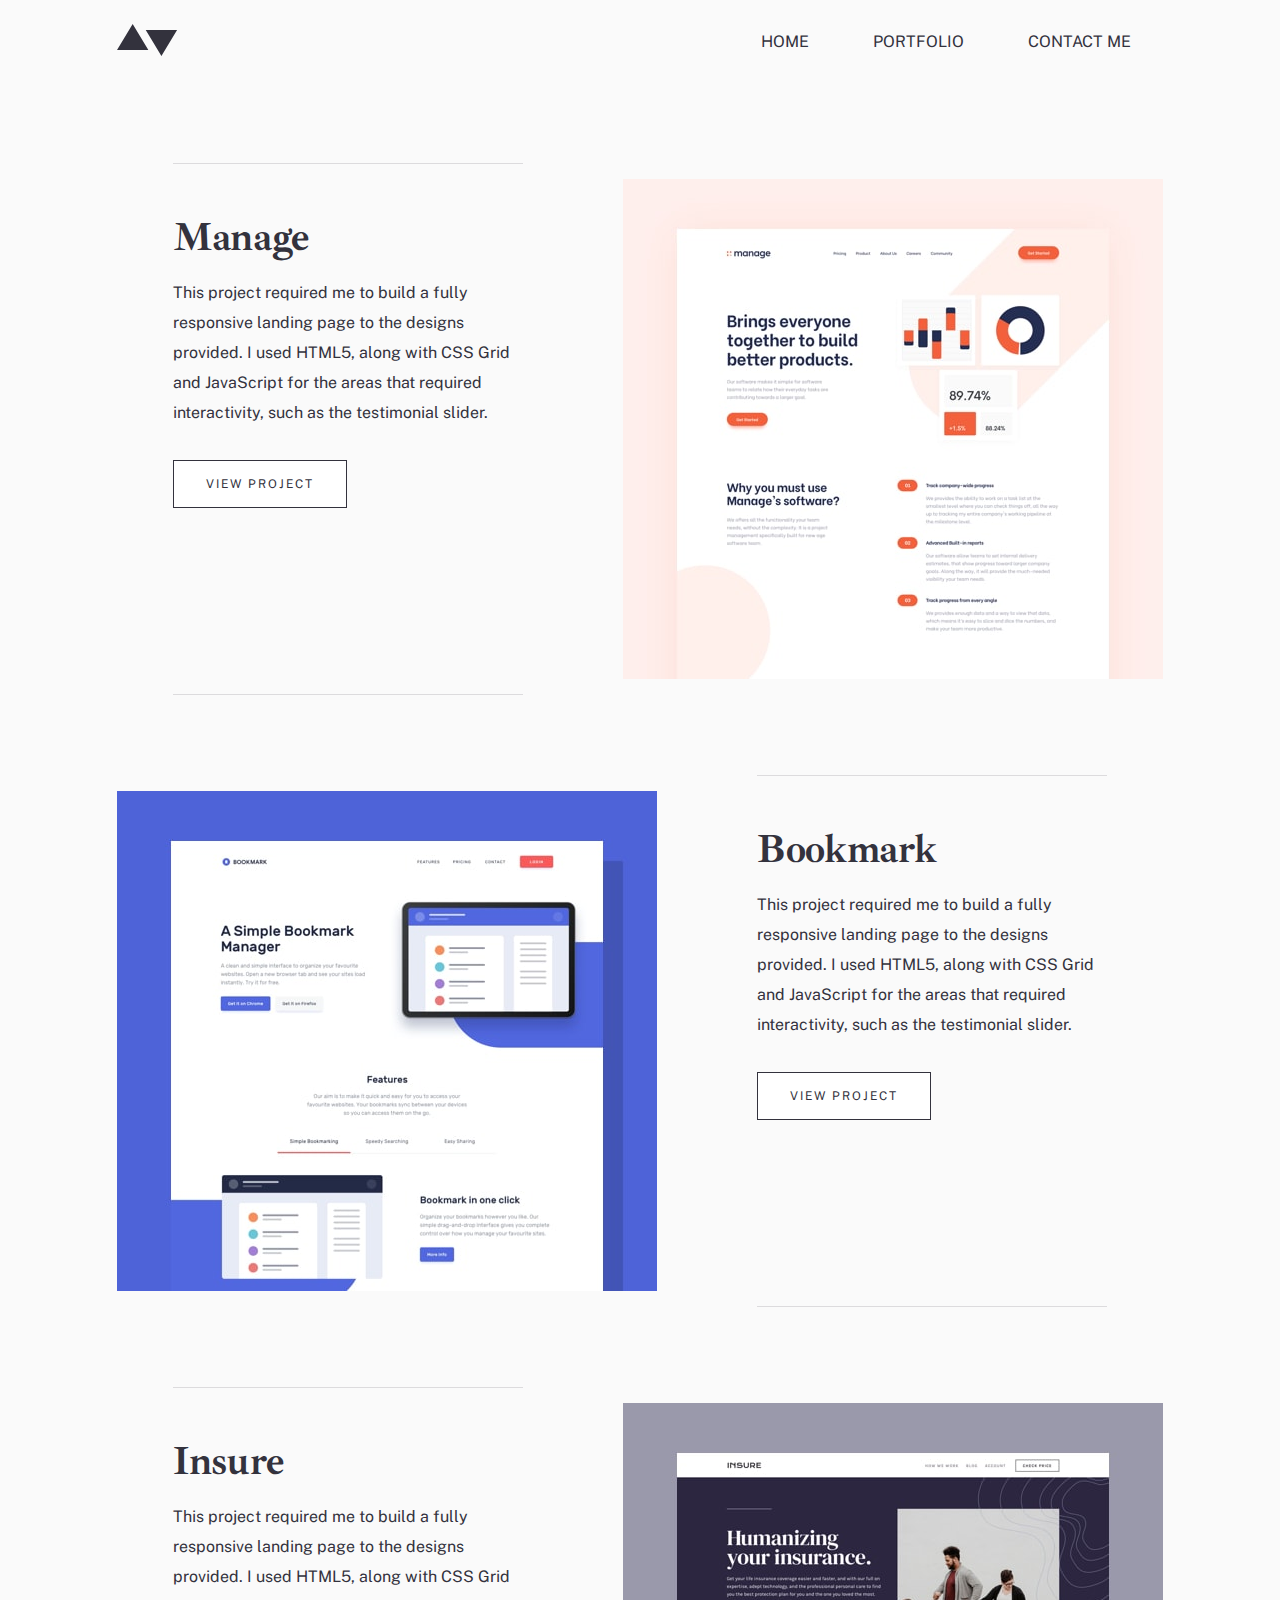
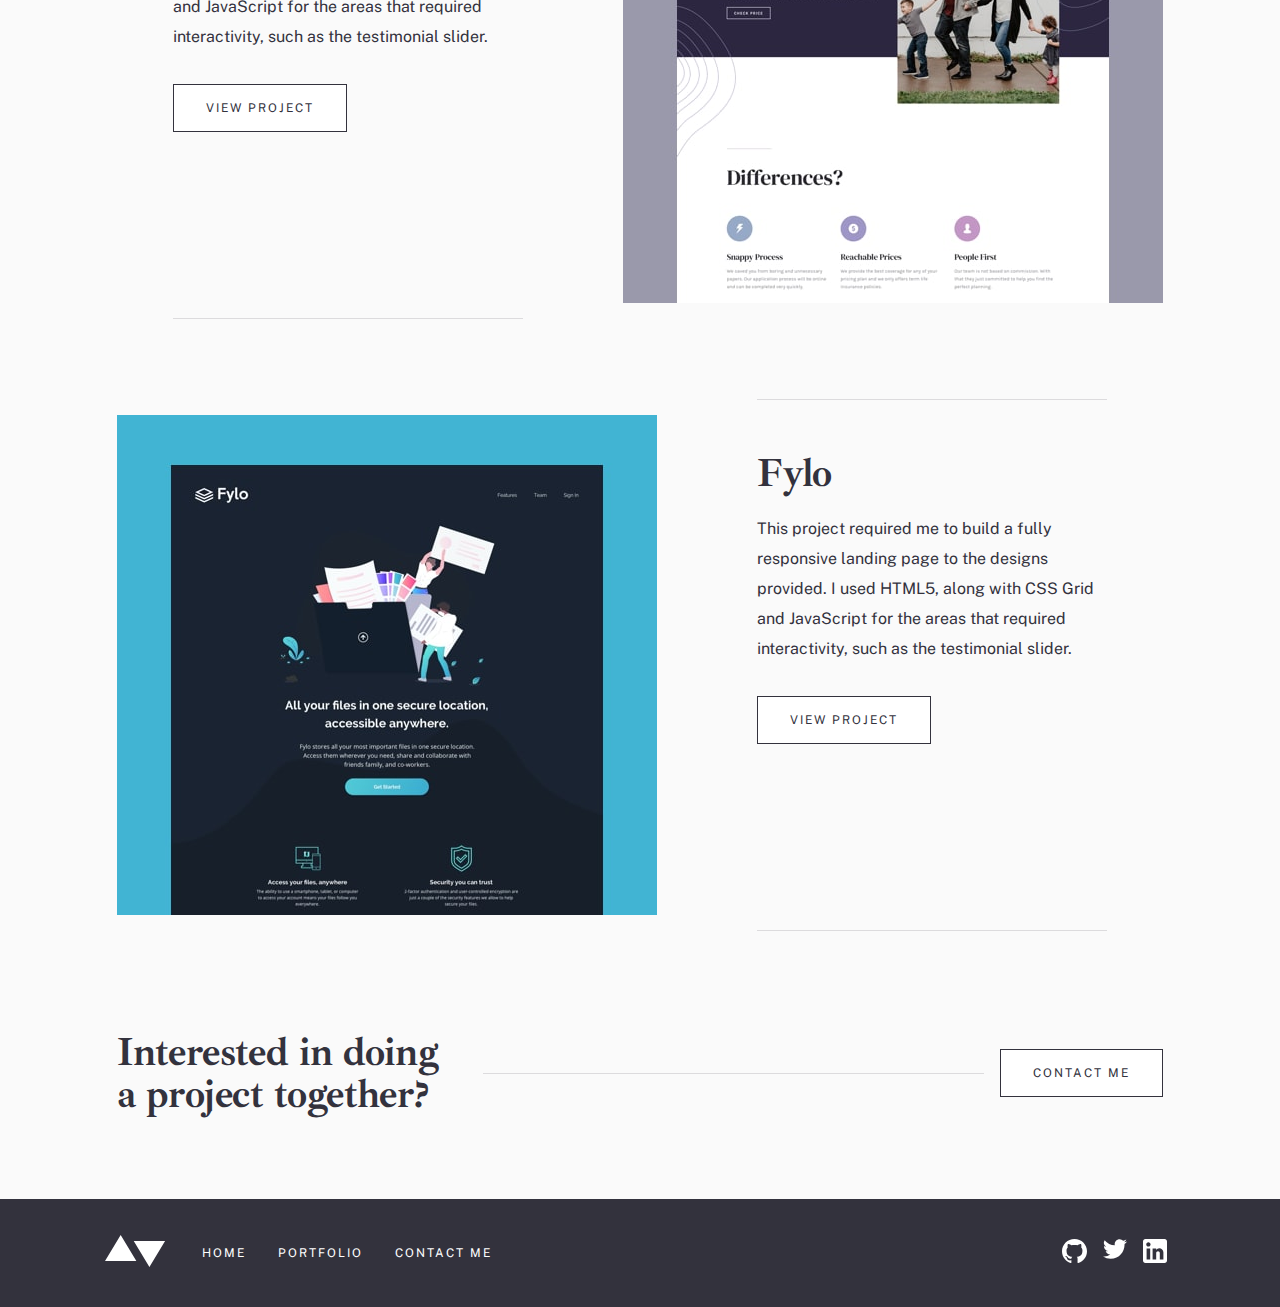
<file: portfolio.html>
<!DOCTYPE html>
<html lang="fr">

<head>
    <meta charset="UTF-8">
    <meta http-equiv="X-UA-Compatible" content="IE=edge">
    <meta name="viewport" content="width=device-width, initial-scale=1.0">
    <link rel="icon" href="img/favicon.ico" />
    <link rel="stylesheet" href="css/reset.css">
    <link rel="stylesheet" href="css/style.css">
    <title>PORTFOLIO</title>
</head>

<body>

    <header class="main-header">
        <div class="container">
            <div class="logo"><a href="index.html"><svg xmlns="http://www.w3.org/2000/svg" width="61" height="32"><path fill="#33323D" fill-rule="evenodd" d="M60.082 5.878L44.408 32 28.735 5.878h31.347zM15.673 0l15.674 26.122H0L15.673 0z"/></svg></a></div>
            <nav class="main-nav">
                <button class="toggle-menu" aria-expanded="false" aria-controls="menu">
                    <div class="line1"></div>
                    <div class="line2"></div>
                    <div class="line3"></div>
                </button>
                <ul id="menu" class="menu" role="list" hidden>
                    <li class="menu-item"><a href="index.html" class="menu-link">Home</a></li>
                    <li class="menu-item"><a href="portfolio.html" class="menu-link">Portfolio</a></li>
                    <li class="menu-item"><a href="contact.html" class="menu-link">Contact me</a></li>
                </ul>
            </nav>
        </div>
    </header>
    <main>
        <article class="project">
            <div class="container">
                <picture>
                    <source media="(min-width: 1110px)"
                        srcset="img\portfolio\desktop\image-portfolio-manage.jpg, img\portfolio\desktop\image-portfolio-manage@2x.jpg 2x">
                    <source media="(min-width: 768px)"
                        srcset="img\portfolio\tablet\image-portfolio-manage.jpg, img\portfolio\tablet\image-portfolio-manage@2x.jpg 2x">
                    <img src="img\portfolio\mobile\image-portfolio-manage.jpg"
                        srcset="img\portfolio\mobile\image-portfolio-manage@2x.jpg 2x">
                </picture>
                <div class="gap"></div>
                <div class="portfolio-text">
                    <h2>Manage</h2>
                    <p>This project required me to build a fully responsive landing page to the designs provided. I used
                        HTML5, along with CSS Grid and JavaScript for the areas that required interactivity, such as the
                        testimonial slider.</p>
                        <a class="secondary" href="detail-manage.html">View project</a>

                </div>
            </div>
        </article>
        <article class="project">
            <div class="container">
                <picture>
                    <source media="(min-width: 1110px)"
                        srcset="img\portfolio\desktop\image-portfolio-bookmark.jpg, img\portfolio\desktop\image-portfolio-bookmark@2x.jpg 2x">
                    <source media="(min-width: 768px)"
                        srcset="img\portfolio\tablet\image-portfolio-bookmark.jpg, img\portfolio\tablet\image-portfolio-bookmark@2x.jpg 2x">
                    <img src="img\portfolio\mobile\image-portfolio-bookmark.jpg"
                        srcset="img\portfolio\mobile\image-portfolio-bookmark@2x.jpg 2x">
                </picture>
                <div class="gap"></div>
                <div class="portfolio-text">
                    <h2>Bookmark</h2>
                    <p>This project required me to build a fully responsive landing page to the designs provided. I used
                        HTML5, along with CSS Grid and JavaScript for the areas that required interactivity, such as the
                        testimonial slider.</p>
                        <a class="secondary" href="detail-bookmark.html">View project</a>

                </div>
            </div>
        </article>
        <article class="project">
            <div class="container">
                <picture>
                    <source media="(min-width: 1110px)"
                        srcset="img\portfolio\desktop\image-portfolio-insure.jpg, img\portfolio\desktop\image-portfolio-insure@2x.jpg 2x">
                    <source media="(min-width: 768px)"
                        srcset="img\portfolio\tablet\image-portfolio-insure.jpg, img\portfolio\tablet\image-portfolio-insure@2x.jpg 2x">
                    <img src="img\portfolio\mobile\image-portfolio-insure.jpg"
                        srcset="img\portfolio\mobile\image-portfolio-insure@2x.jpg 2x">
                </picture>
                <div class="gap"></div>
                <div class="portfolio-text">
                    <h2>Insure</h2>
                    <p>This project required me to build a fully responsive landing page to the designs provided. I used
                        HTML5, along with CSS Grid and JavaScript for the areas that required interactivity, such as the
                        testimonial slider.</p>
                        <a class="secondary" href="detail-insure.html">View project</a>

                </div>
            </div>
        </article>
        <article class="project">
            <div class="container">
                <picture>
                    <source media="(min-width: 1110px)"
                        srcset="img\portfolio\desktop\image-portfolio-fylo.jpg, img\portfolio\desktop\image-portfolio-fylo@2x.jpg 2x">
                    <source media="(min-width: 768px)"
                        srcset="img\portfolio\tablet\image-portfolio-fylo.jpg, img\portfolio\tablet\image-portfolio-fylo@2x.jpg 2x">
                    <img src="img\portfolio\mobile\image-portfolio-fylo.jpg"
                        srcset="img\portfolio\mobile\image-portfolio-fylo@2x.jpg 2x">
                </picture>
                <div class="gap"></div>
                <div class="portfolio-text">
                    <h2>Fylo</h2>
                    <p>This project required me to build a fully responsive landing page to the designs provided. I used
                        HTML5, along with CSS Grid and JavaScript for the areas that required interactivity, such as the
                        testimonial slider.</p>
                        <a class="secondary" href="detail-fylo.html">View project</a>

                </div>
            </div>
        </article>


    </main>

    <footer class="top-footer">
        <div class="container">

            <h2>Interested in doing a project together?</h2>
            <span class="divider"></span>
            <a class="secondary" href="contact.html">
                <p>Contact me</p></a>
        </div>

    </footer>
    <footer class="main-footer">
        <div class="container">
            <div class="logo-white">
                <a href="index.html">
                <svg xmlns="http://www.w3.org/2000/svg" width="61" height="32">
                    <path fill="#FFFFFF" fill-rule="evenodd"
                        d="M60.082 5.878L44.408 32 28.735 5.878h31.347zM15.673 0l15.674 26.122H0L15.673 0z" />
                </svg></a>
            </div>
            <nav class="secondary-nav">
                <ul class="secondary-menu">
                    <li class="secondary-menu-item"><a href="index.html" class="secondary-menu-link">Home</a></li>
                    <li class="secondary-menu-item"><a href="portfolio.html" class="secondary-menu-link">Portfolio</a></li>
                    <li class="secondary-menu-item"><a href="contact.html" class="secondary-menu-link">Contact me</a></li>
                </ul>
                <ul class="social-menu">
                    <li class="social-item"><a href="https://github.com" class="social-menu-link"><svg xmlns="http://www.w3.org/2000/svg"
                                width="25" height="24">
                                <path fill="#FFFFFF"
                                    d="M12.5 0C5.594 0 0 5.51 0 12.305c0 5.437 3.581 10.048 8.547 11.674.625.116.854-.265.854-.592 0-.292-.01-1.066-.016-2.092-3.477.742-4.21-1.65-4.21-1.65-.569-1.42-1.39-1.8-1.39-1.8-1.133-.764.087-.748.087-.748 1.255.086 1.914 1.268 1.914 1.268 1.115 1.881 2.927 1.338 3.641 1.024.113-.797.434-1.338.792-1.646-2.776-.308-5.694-1.366-5.694-6.08 0-1.343.484-2.44 1.286-3.302-.14-.31-.562-1.562.11-3.256 0 0 1.047-.33 3.437 1.261 1-.273 2.063-.409 3.125-.415 1.063.006 2.125.142 3.125.415 2.375-1.591 3.422-1.261 3.422-1.261.672 1.694.25 2.945.125 3.256.797.861 1.281 1.959 1.281 3.302 0 4.727-2.921 5.767-5.703 6.07.438.369.844 1.123.844 2.276 0 1.647-.016 2.97-.016 3.37 0 .322.22.707.86.584 5-1.615 8.579-6.23 8.579-11.658C25 5.509 19.403 0 12.5 0z" />
                            </svg></a></li>
                    <li class="social-item"><a href="https://twitter.com" class="social-menu-link"><svg xmlns="http://www.w3.org/2000/svg"
                                width="24" height="20">
                                <path fill="#FFFFFF"
                                    d="M24 2.557a9.83 9.83 0 01-2.828.775A4.932 4.932 0 0023.337.608a9.864 9.864 0 01-3.127 1.195A4.916 4.916 0 0016.616.248c-3.179 0-5.515 2.966-4.797 6.045A13.978 13.978 0 011.671 1.149a4.93 4.93 0 001.523 6.574 4.903 4.903 0 01-2.229-.616c-.054 2.281 1.581 4.415 3.949 4.89a4.935 4.935 0 01-2.224.084 4.928 4.928 0 004.6 3.419A9.9 9.9 0 010 17.54a13.94 13.94 0 007.548 2.212c9.142 0 14.307-7.721 13.995-14.646A10.025 10.025 0 0024 2.557z" />
                            </svg></a></li>
                            <li class="social-item"><a href="https://linkedin.com" class="social-menu-link"><svg xmlns="http://www.w3.org/2000/svg"
                                        width="24" height="24">
                                        <path fill="#FFFFFF"
                                            d="M21.6 0H2.4C1.08 0 0 1.08 0 2.4v19.2C0 22.92 1.08 24 2.4 24h19.2c1.32 0 2.4-1.08 2.4-2.4V2.4C24 1.08 22.92 0 21.6 0zM7.2 20.4H3.6V9.6h3.6v10.8zM5.4 7.56c-1.2 0-2.16-.96-2.16-2.16 0-1.2.96-2.16 2.16-2.16 1.2 0 2.16.96 2.16 2.16 0 1.2-.96 2.16-2.16 2.16zm15 12.84h-3.6v-6.36c0-.96-.84-1.8-1.8-1.8-.96 0-1.8.84-1.8 1.8v6.36H9.6V9.6h3.6v1.44c.6-.96 1.92-1.68 3-1.68 2.28 0 4.2 1.92 4.2 4.2v6.84z" />
                                    </svg></a></li>
                </ul>
            </nav>
        </div>

    </footer>
    <script src="js/nav.js"></script>
</body>

</html>
</file>
<file: css/style.css>
/* public-sans-regular - latin */
@font-face {
  font-family: "Public Sans";
  font-style: normal;
  font-weight: 400;
  src: local(""),
    url("../fonts/public-sans-v5-latin-regular.woff2") format("woff2"),
    /* Chrome 26+, Opera 23+, Firefox 39+ */
      url("../fonts/public-sans-v5-latin-regular.woff") format("woff"); /* Chrome 6+, Firefox 3.6+, IE 9+, Safari 5.1+ */
}
/* public-sans-700 - latin */
@font-face {
  font-family: "Public Sans";
  font-style: normal;
  font-weight: 700;
  src: local(""), url("../fonts/public-sans-v5-latin-700.woff2") format("woff2"),
    /* Chrome 26+, Opera 23+, Firefox 39+ */
      url("../fonts/public-sans-v5-latin-700.woff") format("woff"); /* Chrome 6+, Firefox 3.6+, IE 9+, Safari 5.1+ */
}

/* ibarra-real-nova-regular - latin */
@font-face {
  font-family: "Ibarra Real Nova";
  font-style: normal;
  font-weight: 400;
  src: local(""),
    url("../fonts/ibarra-real-nova-v8-latin-regular.woff2") format("woff2"),
    /* Chrome 26+, Opera 23+, Firefox 39+ */
      url("../fonts/ibarra-real-nova-v8-latin-regular.woff") format("woff"); /* Chrome 6+, Firefox 3.6+, IE 9+, Safari 5.1+ */
}
/* ibarra-real-nova-700 - latin */
@font-face {
  font-family: "Ibarra Real Nova";
  font-style: normal;
  font-weight: 700;
  src: local(""),
    url("../fonts/ibarra-real-nova-v8-latin-700.woff2") format("woff2"),
    /* Chrome 26+, Opera 23+, Firefox 39+ */
      url("../fonts/ibarra-real-nova-v8-latin-700.woff") format("woff"); /* Chrome 6+, Firefox 3.6+, IE 9+, Safari 5.1+ */
}

:root {
  --primary-green: #5fb4a2;
  --primary-blue: #203a4c;
  --primary-gray: #33323d;
  --secondary-very-light-gray: #fafafa;
  --secondary-light-gray: #eaeaeb;
  --secondary--red: #f43030;
}

:focus {
  outline: none;
}

a.primary, a.secondary {
  margin: 0;
  padding: 0;
  border-style: none;
  text-transform: uppercase;
  font-size: 0.75rem;
  line-height: 0.875rem;
  letter-spacing: 0.125rem;
  text-align: center;
}

body {
  font-family: "Public Sans", sans-serif;
  color: var(--primary-gray);
  background-color: var(--secondary-very-light-gray);
}

:is(h1, h2, h3, h4, h5, h6) {
  font-family: "Ibarra Real Nova", sans-serif;
}

ul {
  list-style: none;
}

h1 {
  font-size: 3.125rem;
  line-height: 3.125rem;
  letter-spacing: -0.028125rem;
  font-weight: 700;
}

h2 {
  font-size: 2.5rem;
  line-height: 2.625rem;
  letter-spacing: -0.0225rem;
  font-weight: 700;
  margin-bottom: 1.25rem;
  margin-top: 1.25rem;
}

h3 {
  font-size: 2rem;
  line-height: 2.25rem;
  letter-spacing: -0.018125rem;
  font-weight: 400;
}

p {
  line-height: 1.875rem;
}

p.secondary {
  font-size: 0.9375rem;
}

.container {
  max-width: 26rem;
  margin: 0 auto;
  padding: 0 2rem;
}

@media screen and (min-width: 48em) {
  .container {
    max-width: 48rem;
  }
}

@media screen and (min-width: 69.375em) {
  .container {
    max-width: 69.375rem;
  }
}

/* Nettoyage des liens */
a,
a:visited,
a:hover,
a:active {
  color: inherit;
  text-decoration: none;
}

/* Menu Mobile */

.toggle-menu {
  cursor: pointer;
  display: block;
}

.toggle-menu div {
  width: 2.5rem;
  height: 0.3rem;
  background-color: var(--primary-gray);
  margin: 0.3rem;
  transition: all 0.3s ease;
}

.main-header {
  position: relative;
  color: var(--primary-gray);
  background-color: var(--secondary-very-light-gray);
}

.main-header .container {
  display: flex;
  align-items: center;
  justify-content: space-between;
}

/* Navigation */

.logo svg path {
  transition:.3s ease-in-out;
}

.logo a:hover svg path,
.logo a:focus svg path {
  fill:var(--primary-green);
  transition:.3s ease-in-out;
}

[hidden] {
  display: block;
  visibility: hidden;
}

.toggle-menu {
  background-color: transparent;
  padding-top: 1.5rem;
  padding-bottom: 1.5rem;
  border: 0;
  color: var(--primary-gray);
}

.menu {
  position: absolute;
  z-index: 10;
  top: 100%;
  left: 0;
  right: 0;
  background-color: var(--secondary-very-light-gray);
  transform: translateX(-100%);
  opacity: 0;
  transition: opacity 0.3s ease-in-out, transform 0.3s ease-in-out,
    visibility 0.001s 0.3s;
}

.menu:not([hidden]) {
  transform: translateX(0%);
  height: 100vh;
  opacity: 0.9;
  transition: visibility 0.001s, transform 0.3s 0.001s ease-in-out,
    opacity 0.3s 0.001s ease-in-out;
}

@media screen and (min-width: 48em) {
  .main-header .container {
    display: flex;
    flex-direction: row;
  }
  .toggle-menu {
    display: none;
  }

  .menu {
    display: flex;
    position: static;
    visibility: visible;
    opacity: 1;
    transform: translateX(0%);
  }
}

.menu-link {
  text-transform: uppercase;
  display: block;
  text-align: center;
  color: var(--primary-gray);
  width: 100%;
  padding: 2rem;
  transition:.3s ease-in-out;
}

.menu-link:hover,
.menu-link:active,
.menu-link:focus {
  color: var(--primary-green);
  transition:.3s ease-in-out;
}

.toggle .line1 {
  transform: rotate(-45deg) translate(-0.5rem, 0.6rem);
}
.toggle .line2 {
  opacity: 0;
}
.toggle .line3 {
  transform: rotate(45deg) translate(-0.5rem, -0.6rem);
}

@media screen and (min-width: 48em) {
  .burger {
    display: none;
  }
  .main-header .container {
    max-width: 48rem;
    justify-content: space-between;
    margin: auto;
    padding: 0 2rem;
  }

  .main-menu {
    position: static;
    flex-direction: row;
    transform: translateX(0%);
  }
}

@media screen and (min-width: 69.375em) {
  .main-header .container {
    max-width: 69.375em;
  }
}

/* Boutons */

a.primary {
  width: 12.5rem;
  height: 3rem;
  color: var(--secondary-very-light-gray);
  background-color: var(--primary-blue);
  display: flex;
  align-items: center;
  transition: .3s ease-in-out;
}

.svg-container {
  display: flex;
  justify-content: center;
  align-items: center;
  width: 3rem;
  height: 3rem;
  background-color: rgba(0, 0, 0, 0.1);
  transition: .3s ease-in-out;
}

a.primary:hover,
a.primary:focus {
  background: var(--primary-green);
  transition: .3s ease-in-out;
}

a.primary:hover g,
a.primary:focus g {
  stroke: #fff;
  transition: .3s ease-in-out;
}

a.secondary {
  display:flex;
  align-items: center;
  text-transform: uppercase;
  max-width: fit-content;
  max-width: -moz-fit-content;
  height: 3rem;
  padding: 0 2rem;
  border: 0.0625rem solid var(--primary-gray);
  background-color: #fff;
  transition: .3s ease-in-out;
}

a.secondary:hover,
a.secondary:focus {
  background-color: var(--primary-gray);
  color:var(--secondary-very-light-gray);
  transition: .3s ease-in-out;
}

picture {
  margin: auto;
  padding: 1rem 0;
}

picture img {
  margin:auto;
}

@media screen and (min-width: 48em) {
  picture {
    margin: 0;
  }
}

.hero {
  margin-bottom:5rem;
}


@media screen and (min-width: 48em) {
  .hero .container {
    position: relative;
  }
  .hero .container picture {
    padding:0;
  }

  .hero .hero-wrapper {
    position:absolute;
    margin-left:2rem;
    padding-right:2rem;
    bottom:0;
    left:0;
    right:40%;
    background-color:var(--secondary-very-light-gray);
  }
}


@media screen and (min-width: 69.375em) {

  .hero .hero-wrapper {
    right:60%;
  }
}
.about-me .container {
  display: grid;
  grid-template-columns: 1fr;
  row-gap: 2rem;
}

@media screen and (min-width: 48em) {
  .about-me .container {
    max-width: 48em;
    height: 37.5em;
    grid-template-columns: 17.56rem 1fr;
    row-gap: 5rem;
    column-gap: 5rem;
  }
}

@media screen and (min-width: 69.375em) {
  .about-me .container {
    max-width: 69.375em;
    grid-template-columns: 33.75rem 1fr;
  }
}

.text-button-container {
  margin: auto;
}

.me-text,
.portfolio-text {
  padding: 2rem 0;
  margin: 2rem 0;
  border-top: 0.1rem solid rgba(51, 50, 61, 0.15);
  border-bottom: 0.1rem solid rgba(51, 50, 61, 0.15);
}

.me-text p,
.portfolio-text p {
  margin-bottom: 2rem;
}

.top-footer .container {
  text-align: center;
  margin: 4rem auto;
  display: flex;
  flex-direction: column;
  align-items: center;
}

@media screen and (min-width: 48em) {
  .top-footer .container h2 {
    text-align: left;
    max-width: 21.875rem;
  }

  .divider {
    flex-grow: 1;
    border-top: 0.1rem solid rgba(51, 50, 61, 0.15);
    margin: 1rem;
  }

  .top-footer .container {
    grid-column: 1 / -1;
    display: flex;
    flex-direction: row;
    align-items: center;
    justify-content: space-between;
  }
}

.main-footer {
  background-color: var(--primary-gray);
  color: #fff;
}

.main-footer .container {
  display: flex;
  flex-direction: column;
  align-items: center;
  padding: 1rem 0;
  margin: 0 auto;
}

@media screen and (min-width: 48em) {
  .main-footer .container {
    flex-direction: row;
  }
}

.main-footer .container .logo-white {
  padding: 1.25rem;
  transition: .3s ease-in-out;
}

.main-footer .container .logo-white a:hover svg path,
.main-footer .container .logo-white a:focus svg path {
  fill:var(--primary-green);
  transition: .3s ease-in-out;

}

@media screen and (min-width: 48em) {
  .secondary-nav {
    display: flex;
    width: 100%;
    align-items: center;
    justify-content: space-between;
  }
}

.secondary-menu-item {
  padding: 1rem;
  text-align: center;
  text-transform: uppercase;
  font-size: 0.75rem;
  line-height: 0.875rem;
  letter-spacing: 0.125rem;
  transition: .3s ease-in-out;
}

.secondary-menu-item a:hover,
.secondary-menu-item a:focus {
  color:var(--primary-green);
  transition: .3s ease-in-out;
}

@media screen and (min-width: 48em) {
  .secondary-menu {
    display: flex;
  }
}
.secondary-nav .social-menu {
  display: flex;
  justify-content: center;
  padding: 1.25rem;
}

.social-menu svg {
  margin: 0 0.5rem;
}

.social-menu a svg path {  
  transition: .3s ease-in-out;
}

.social-menu a:hover svg path,
.social-menu a:focus svg path  {
  fill:var(--primary-green);
  transition: .3s ease-in-out;
}

/* Specific Portfolio */

.project .container {
  display: flex;
  flex-direction: column;
  justify-content: space-between;
  align-items: center;
}

.project .container picture {
  margin: auto;
}

@media screen and (min-width: 48em) {
  main article:nth-of-type(2n) .container {
    max-width: 48em;
    flex-direction: row;
    justify-content: space-around;
  }

  .gap {
    min-width: 4rem;
  }

  main article:nth-of-type(2n-1) .container {
    flex-direction: row-reverse;
    max-width: 48em;
  }

  .project .container picture {
    min-width: 20rem;
  }

  .project .container .portfolio-text {
    min-width: 20rem;
  }
}

@media screen and (min-width: 69.375em) {
  article {
    margin: 5rem 0;
  }
  main article:nth-of-type(2n-1) .container,
  main article:nth-of-type(2n) .container {
    max-width: 69.375em;
  }

  .project .container picture {
    min-width: 33.75rem;
  }

  .gap {
    display: none;
  }

  .project .container .portfolio-text {
    align-self: stretch;
    min-width: 21.875rem;
    margin: 0 6.25rem;
  }
}

/* Porfolio Detail */

.detail-main>.container {
  display:grid;
  grid-template-columns: 1fr;
}

.detail-hero picture img {
  margin:auto;
}

.detail-main h3 {
  margin-top:2rem;
  margin-bottom:.5rem;
}

.detail-preview {
  margin-bottom:2rem;
}

@media screen and (min-width: 48em) {
  .detail-main .detail-hero picture{
    margin-bottom:2rem;
  }
  
.detail-preview {
  margin-bottom:4rem;
}
}


@media screen and (min-width: 69.375em) {
  .detail-main .detail-hero picture{
    margin-bottom:5rem;
  }
}

@media screen and (min-width: 69.375em) {
  .detail-main>.container {
    grid-template-columns: 1fr 39.6875em;
    column-gap:6em;
    grid-template-areas: 
    "h h"
    "t bg"
    "t pv";
  }

  .detail-main>.container .detail-hero{
    grid-area:h;
  }

  .detail-main>.container .detail-recap{
    min-width:21.875em;
    grid-area:t;
  }

  .detail-main>.container .detail-background{
    grid-area:bg;
  }

  .detail-main>.container .detail-preview{
    grid-area:pv;
  }
}

p.tech {
  font-weight: 700;
  color:var(--primary-green);
  margin-bottom:1rem;
}

.detail-recap .portfolio-text {
  display:grid;
  grid-template-areas: 
  "t"
  "p"
  "tech1"
  "tech2"
  "b";
}

.detail-recap .portfolio-text h2 {
  grid-area:t;
}

.detail-recap .portfolio-text p.secondary {
  grid-area:p;
}

.detail-recap .portfolio-text p.tech1  {
  grid-area:tech1;
}

.detail-recap .portfolio-text p.tech2  {
  grid-area:tech2;
}

.detail-recap .portfolio-text button  {
  grid-area:b;
}



@media screen and (min-width: 48em) and (max-width:69.375em) {
.detail-recap .portfolio-text {
  display:grid;
  grid-template-areas: 
  "t p"
  "tech1 p"
  "tech2 p"
  "b p";
  column-gap: 2rem;
}

.detail-recap .portfolio-text h2 {
  grid-area:t;
}

.detail-recap .portfolio-text p.secondary {
  align-self: center;
  grid-area:p;
  margin-bottom: 0;
}

.detail-recap .portfolio-text p.tech1  {
  grid-area:tech1;
}

.detail-recap .portfolio-text p.tech2  {
  grid-area:tech2;
}

.detail-recap .portfolio-text button  {
  grid-area:b;
}
}


/* Detail footer */

.detail-footer .container {
  display: flex;
  justify-content: space-between;
}

.detail-footer h3 {
  padding-top: 1rem;
}


.go-back-detail,
.go-forward-detail {
  display: flex;
  flex-direction: column;
  border-top: 0.1rem solid rgba(51, 50, 61, 0.15);
  border-bottom: 0.1rem solid rgba(51, 50, 61, 0.15);
  flex-grow: 1;
  padding-top: 1rem;
  padding-bottom: 1rem;
}

.go-back-detail {
  border-right: 0.05rem solid rgba(51, 50, 61, 0.15);
}
.go-forward-detail{
  align-items: flex-end;
  text-align: right;
  border-left: 0.05rem solid rgba(51, 50, 61, 0.15);
}

.detail-footer p {
  opacity: 0.5;
}

@media screen and (min-width: 48em) {
.go-back-detail, .go-forward-detail{
  align-items:center;
}
  
  .go-back-detail{
    flex-direction: row;
  }
  .go-forward-detail{
    flex-direction: row-reverse;
  }

  .go-back-detail svg {
    margin-right:2rem;
  }
  .go-forward-detail svg {
    margin-left:2rem;
  }
}


/* Contact */

.contact-form-main .container .portfolio-text .social-menu {
  display:flex;
  flex-direction: row;
  align-items: center;
}

.form-entry {
  display:flex;
  flex-direction: column;
  padding:1rem 0;
}

.form-entry label {
  color:var(--primary-gray);
  opacity: .8;
  font-weight:700;
  font-size:0.8125rem;
  line-height:1.875rem;
}

.form-entry input, textarea {
  padding:1rem;
  font-size:0.8125rem;
  line-height:1.875rem;
  box-shadow: none;
  border: none;
  background-color: rgba(51, 50, 61, 0.10);
}

.form-entry textarea {
  resize: none;
}

.form-entry input:active, textarea:active,
.form-entry input:focus, textarea:focus {
  border:0.0625rem solid var(--primary-green);
}

input[type=submit] {
  font-size:.75rem;
  line-height: .875rem;
  letter-spacing: .125rem;
  text-transform: uppercase;
  color:var(--secondary-very-light-gray);
  max-width: fit-content;
  max-width: -moz-fit-content;
  height: 3rem;
  padding: 0 2rem;
  margin:2rem 0;
  border:none;
  border:.0625rem var(--primary-blue) solid; 
  background-color: var(--primary-blue);
  transition:.3s ease-in-out;
}

input[type=submit]:hover,
input[type=submit]:focus {
  background-color: var(--secondary-very-light-gray);
  color:var(--primary-blue);
  transition:.3s ease-in-out;
}

.error-text {
  font-style: italic;
  font-size:.625rem;
  color:var(--secondary--red);
}


@media screen and (min-width: 69.375em) {
  .contact-form-main .container .portfolio-text,
  .contact-form-main .container .form-wrapper {
    display:flex;
    column-gap: 5rem;
  }
  
  .contact-form-main .container h2 {
    min-width:21.875rem;
  }

  .contact-form-main .container .form-wrapper form {
    flex-grow: 1;
  }

}
</file>
